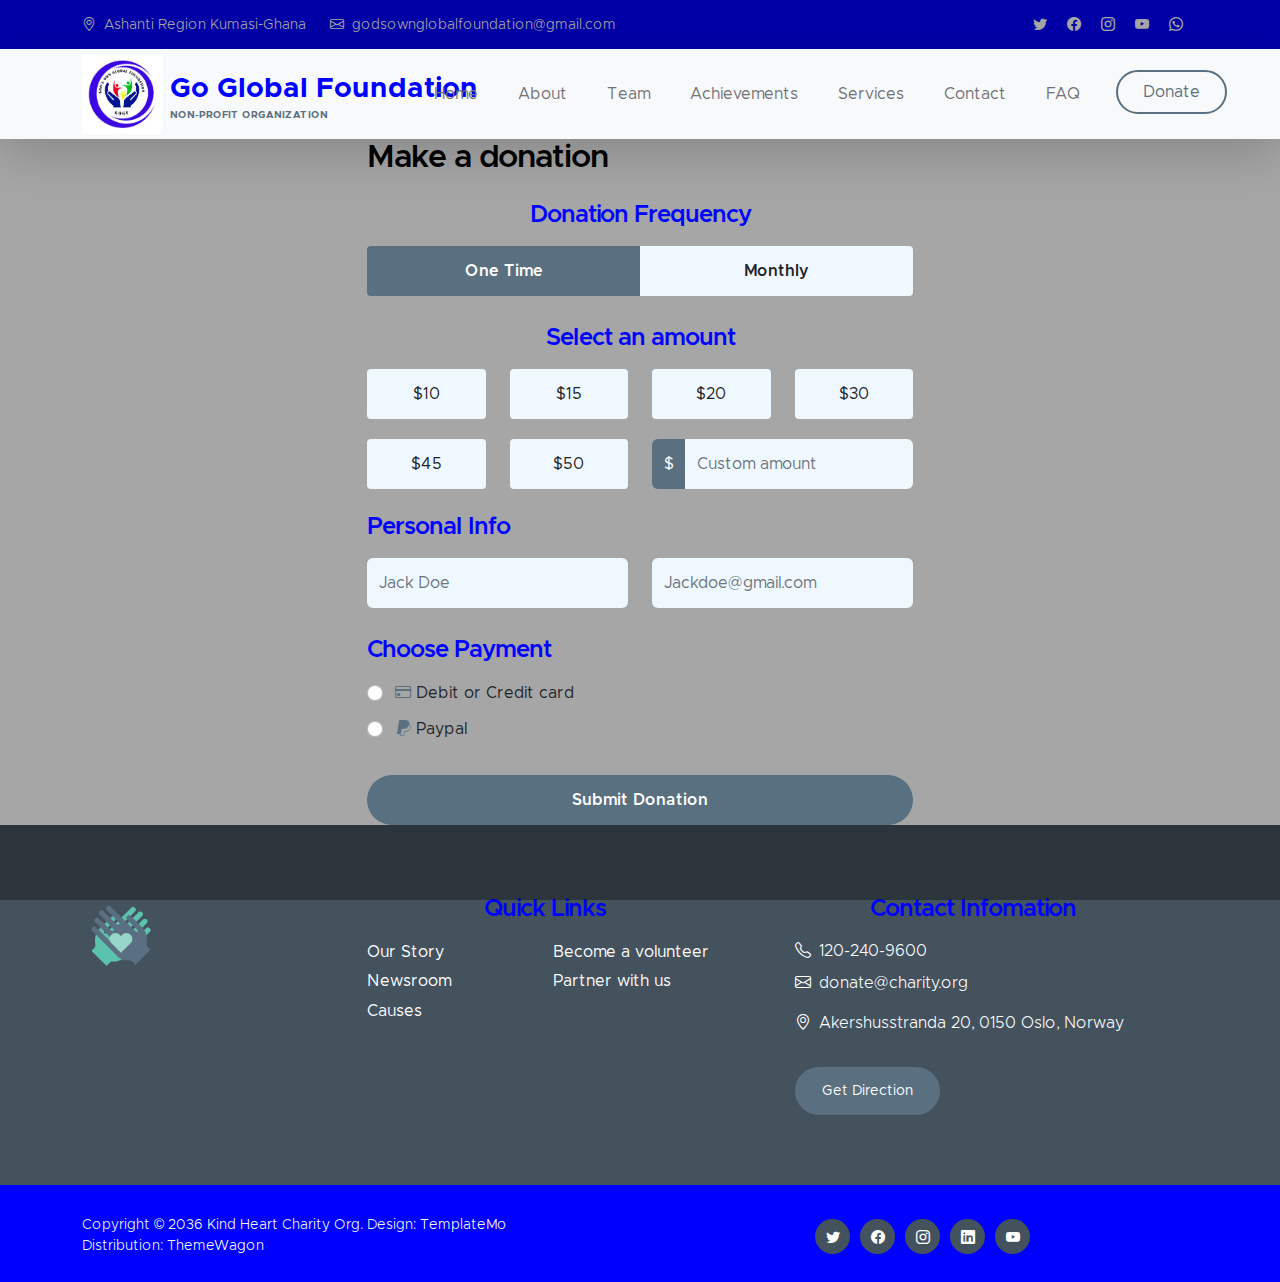
<file: donate.html>
<!doctype html>
<html lang="en">

<head>
    <meta charset="utf-8">
    <meta name="viewport" content="width=device-width, initial-scale=1">

    <meta name="description" content="">
    <meta name="author" content="">

    <title>Go Global Foundation - Donation</title>

    <!-- CSS FILES -->
    <link href="css/bootstrap.min.css" rel="stylesheet">

    <link href="css/bootstrap-icons.css" rel="stylesheet">

    <link href="css/templatemo-kind-heart-charity.css" rel="stylesheet">
</head>

<body>

    <header class="site-header">
        <div class="container">
            <div class="row">

                <div class="col-lg-8 col-12 d-flex flex-wrap">
                    <p class="d-flex me-4 mb-0">
                        <i class="bi-geo-alt me-2"></i>
                        Ashanti Region Kumasi-Ghana
                    </p>

                    <p class="d-flex mb-0">
                        <i class="bi-envelope me-2"></i>

                        <a href="mailto:godsownglobalfoundation@gmail.com">
                            godsownglobalfoundation@gmail.com
                        </a>
                    </p>
                </div>

                <div class="col-lg-3 col-12 ms-auto d-lg-block d-none">
                    <ul class="social-icon">
                        <li class="social-icon-item">
                            <a href="#" class="social-icon-link bi-twitter"></a>
                        </li>

                        <li class="social-icon-item">
                            <a href="#" class="social-icon-link bi-facebook"></a>
                        </li>

                        <li class="social-icon-item">
                            <a href="#" class="social-icon-link bi-instagram"></a>
                        </li>

                        <li class="social-icon-item">
                            <a href="#" class="social-icon-link bi-youtube"></a>
                        </li>

                        <li class="social-icon-item">
                            <a href="#" class="social-icon-link bi-whatsapp"></a>
                        </li>
                    </ul>
                </div>

            </div>
        </div>
    </header>

    <nav class="navbar navbar-expand-lg bg-light shadow-lg">
        <div class="container">
            <a class="navbar-brand" href="index.html">
                <img src="images/GO LOGO.jpg" class="logo img-fluid" alt="">
                <span>
                    Go Global Foundation
                    <small>Non-profit Organization</small>
                </span>
            </a>

            <button class="navbar-toggler" type="button" data-bs-toggle="collapse" data-bs-target="#navbarNav"
                aria-controls="navbarNav" aria-expanded="false" aria-label="Toggle navigation">
                <span class="navbar-toggler-icon"></span>
            </button>

            <div class="collapse navbar-collapse" id="navbarNav">
                <ul class="navbar-nav ms-auto">
                    <li class="nav-item">
                        <a class="nav-link click-scroll" href="index.html#section_1">Home</a>
                    </li>

                    <li class="nav-item">
                        <a class="nav-link click-scroll" href="index.html#section_2">About</a>
                    </li>

                    <li class="nav-item">
                        <a class="nav-link click-scroll" href="index.html#section_3">Team</a>
                    </li>

                    <li class="nav-item">
                        <a class="nav-link click-scroll" href="index.html#section_4">Achievements</a>
                    </li>

                    <!-- <li class="nav-item dropdown">
                        <a class="nav-link click-scroll dropdown-toggle" href="index.html#section_5"
                            id="navbarLightDropdownMenuLink" role="button" data-bs-toggle="dropdown"
                            aria-expanded="false">News</a>

                        <ul class="dropdown-menu dropdown-menu-light" aria-labelledby="navbarLightDropdownMenuLink">
                            <li><a class="dropdown-item" href="news.html">News Listing</a></li>

                            <li><a class="dropdown-item" href="news-detail.html">News Detail</a></li>
                        </ul>
                    </li> -->
                    <li class="nav-item">
                        <a class="nav-link click-scroll" href="index.html#section_6">Services</a>
                    </li>
                    <li class="nav-item">
                        <a class="nav-link click-scroll" href="index.html#section_6">Contact</a>
                    </li>
                    <li class="nav-item">
                        <a class="nav-link click-scroll" href="index.html#section_6">FAQ</a>
                    </li>

                    <li class="nav-item ms-3">
                        <a class="nav-link custom-btn custom-border-btn btn" href="donate.html">Donate</a>
                    </li>
                </ul>
            </div>
        </div>
    </nav>

    <main>

        <section class="donate-section">
            <div class="section-overlay"></div>
            <div class="container">
                <div class="row">

                    <div class="col-lg-6 col-12 mx-auto">
                        <form class="custom-form donate-form" action="#" method="get" role="form">
                            <h3 class="mb-4">Make a donation</h3>

                            <div class="row">
                                <div class="col-lg-12 col-12">
                                    <h5 class="mb-3">Donation Frequency</h5>
                                </div>

                                <div class="col-lg-6 col-6 form-check-group form-check-group-donation-frequency">
                                    <div class="form-check form-check-radio">
                                        <input class="form-check-input" type="radio" name="DonationFrequency"
                                            id="DonationFrequencyOne" checked>

                                        <label class="form-check-label" for="DonationFrequencyOne">
                                            One Time
                                        </label>
                                    </div>
                                </div>

                                <div class="col-lg-6 col-6 form-check-group form-check-group-donation-frequency">
                                    <div class="form-check form-check-radio">
                                        <input class="form-check-input" type="radio" name="DonationFrequency"
                                            id="DonationFrequencyMonthly">

                                        <label class="form-check-label" for="DonationFrequencyMonthly">
                                            Monthly
                                        </label>
                                    </div>
                                </div>

                                <div class="col-lg-12 col-12">
                                    <h5 class="mt-2 mb-3">Select an amount</h5>
                                </div>

                                <div class="col-lg-3 col-md-6 col-6 form-check-group">
                                    <div class="form-check form-check-radio">
                                        <input class="form-check-input" type="radio" name="flexRadioDefault"
                                            id="flexRadioDefault1">
                                        <label class="form-check-label" for="flexRadioDefault1">
                                            $10
                                        </label>
                                    </div>
                                </div>

                                <div class="col-lg-3 col-md-6 col-6 form-check-group">
                                    <div class="form-check form-check-radio">
                                        <input class="form-check-input" type="radio" name="flexRadioDefault"
                                            id="flexRadioDefault2">
                                        <label class="form-check-label" for="flexRadioDefault2">
                                            $15
                                        </label>
                                    </div>
                                </div>

                                <div class="col-lg-3 col-md-6 col-6 form-check-group">
                                    <div class="form-check form-check-radio">
                                        <input class="form-check-input" type="radio" name="flexRadioDefault"
                                            id="flexRadioDefault3">
                                        <label class="form-check-label" for="flexRadioDefault3">
                                            $20
                                        </label>
                                    </div>
                                </div>

                                <div class="col-lg-3 col-md-6 col-6 form-check-group">
                                    <div class="form-check form-check-radio">
                                        <input class="form-check-input" type="radio" name="flexRadioDefault"
                                            id="flexRadioDefault4">
                                        <label class="form-check-label" for="flexRadioDefault4">
                                            $30
                                        </label>
                                    </div>
                                </div>

                                <div class="col-lg-3 col-md-6 col-6 form-check-group">
                                    <div class="form-check form-check-radio">
                                        <input class="form-check-input" type="radio" name="flexRadioDefault"
                                            id="flexRadioDefault5">
                                        <label class="form-check-label" for="flexRadioDefault5">
                                            $45
                                        </label>
                                    </div>
                                </div>

                                <div class="col-lg-3 col-md-6 col-6 form-check-group">
                                    <div class="form-check form-check-radio">
                                        <input class="form-check-input" type="radio" name="flexRadioDefault"
                                            id="flexRadioDefault6">
                                        <label class="form-check-label" for="flexRadioDefault6">
                                            $50
                                        </label>
                                    </div>
                                </div>

                                <div class="col-lg-6 col-12 form-check-group">
                                    <div class="input-group">
                                        <span class="input-group-text" id="basic-addon1">$</span>

                                        <input type="text" class="form-control" placeholder="Custom amount"
                                            aria-label="Username" aria-describedby="basic-addon1">
                                    </div>
                                </div>

                                <div class="col-lg-12 col-12">
                                    <h5 class="mt-1">Personal Info</h5>
                                </div>

                                <div class="col-lg-6 col-12 mt-2">
                                    <input type="text" name="donation-name" id="donation-name" class="form-control"
                                        placeholder="Jack Doe" required>
                                </div>

                                <div class="col-lg-6 col-12 mt-2">
                                    <input type="email" name="donation-email" id="donation-email"
                                        pattern="[^ @]*@[^ @]*" class="form-control" placeholder="Jackdoe@gmail.com"
                                        required>
                                </div>

                                <div class="col-lg-12 col-12">
                                    <h5 class="mt-4 pt-1">Choose Payment</h5>
                                </div>

                                <div class="col-lg-12 col-12 mt-2">
                                    <div class="form-check">
                                        <input class="form-check-input" type="radio" name="DonationPayment"
                                            id="flexRadioDefault9">
                                        <label class="form-check-label" for="flexRadioDefault9">
                                            <i class="bi-credit-card custom-icon ms-1"></i>
                                            Debit or Credit card
                                        </label>
                                    </div>

                                    <div class="form-check">
                                        <input class="form-check-input" type="radio" name="DonationPayment"
                                            id="flexRadioDefault10">
                                        <label class="form-check-label" for="flexRadioDefault10">
                                            <i class="bi-paypal custom-icon ms-1"></i>
                                            Paypal
                                        </label>
                                    </div>

                                    <button type="submit" class="form-control mt-4">Submit Donation</button>
                                </div>
                            </div>
                        </form>
                    </div>

                </div>
            </div>
        </section>
    </main>

    <footer class="site-footer">
        <div class="container">
            <div class="row">
                <div class="col-lg-3 col-12 mb-4">
                    <img src="images/logo.png" class="logo img-fluid" alt="">
                </div>

                <div class="col-lg-4 col-md-6 col-12 mb-4">
                    <h5 class="site-footer-title mb-3">Quick Links</h5>

                    <ul class="footer-menu">
                        <li class="footer-menu-item"><a href="#" class="footer-menu-link">Our Story</a></li>

                        <li class="footer-menu-item"><a href="#" class="footer-menu-link">Newsroom</a></li>

                        <li class="footer-menu-item"><a href="#" class="footer-menu-link">Causes</a></li>

                        <li class="footer-menu-item"><a href="#" class="footer-menu-link">Become a volunteer</a></li>

                        <li class="footer-menu-item"><a href="#" class="footer-menu-link">Partner with us</a></li>
                    </ul>
                </div>

                <div class="col-lg-4 col-md-6 col-12 mx-auto">
                    <h5 class="site-footer-title mb-3">Contact Infomation</h5>

                    <p class="text-white d-flex mb-2">
                        <i class="bi-telephone me-2"></i>

                        <a href="tel: 305-240-9671" class="site-footer-link">
                            120-240-9600
                        </a>
                    </p>

                    <p class="text-white d-flex">
                        <i class="bi-envelope me-2"></i>

                        <a href="mailto:donate@charity.org" class="site-footer-link">
                            donate@charity.org
                        </a>
                    </p>

                    <p class="text-white d-flex mt-3">
                        <i class="bi-geo-alt me-2"></i>
                        Akershusstranda 20, 0150 Oslo, Norway
                    </p>

                    <a href="#" class="custom-btn btn mt-3">Get Direction</a>
                </div>
            </div>
        </div>

        <div class="site-footer-bottom">
            <div class="container">
                <div class="row">

                    <div class="col-lg-6 col-md-7 col-12">
                        <p class="copyright-text mb-0">Copyright © 2036 <a href="#">Kind Heart</a> Charity Org.
                            Design: <a href="https://templatemo.com" target="_blank">TemplateMo</a><br>Distribution:
                            <a href="https://themewagon.com">ThemeWagon</a>
                        </p>
                    </div>

                    <div class="col-lg-6 col-md-5 col-12 d-flex justify-content-center align-items-center mx-auto">
                        <ul class="social-icon">
                            <li class="social-icon-item">
                                <a href="#" class="social-icon-link bi-twitter"></a>
                            </li>

                            <li class="social-icon-item">
                                <a href="#" class="social-icon-link bi-facebook"></a>
                            </li>

                            <li class="social-icon-item">
                                <a href="#" class="social-icon-link bi-instagram"></a>
                            </li>

                            <li class="social-icon-item">
                                <a href="#" class="social-icon-link bi-linkedin"></a>
                            </li>

                            <li class="social-icon-item">
                                <a href="https://youtube.com/templatemo" class="social-icon-link bi-youtube"></a>
                            </li>
                        </ul>
                    </div>

                </div>
            </div>
        </div>
    </footer>

    <!-- JAVASCRIPT FILES -->
    <script src="js/jquery.min.js"></script>
    <script src="js/bootstrap.min.js"></script>
    <script src="js/jquery.sticky.js"></script>
    <script src="js/counter.js"></script>
    <script src="js/custom.js"></script>

</body>

</html>
</file>
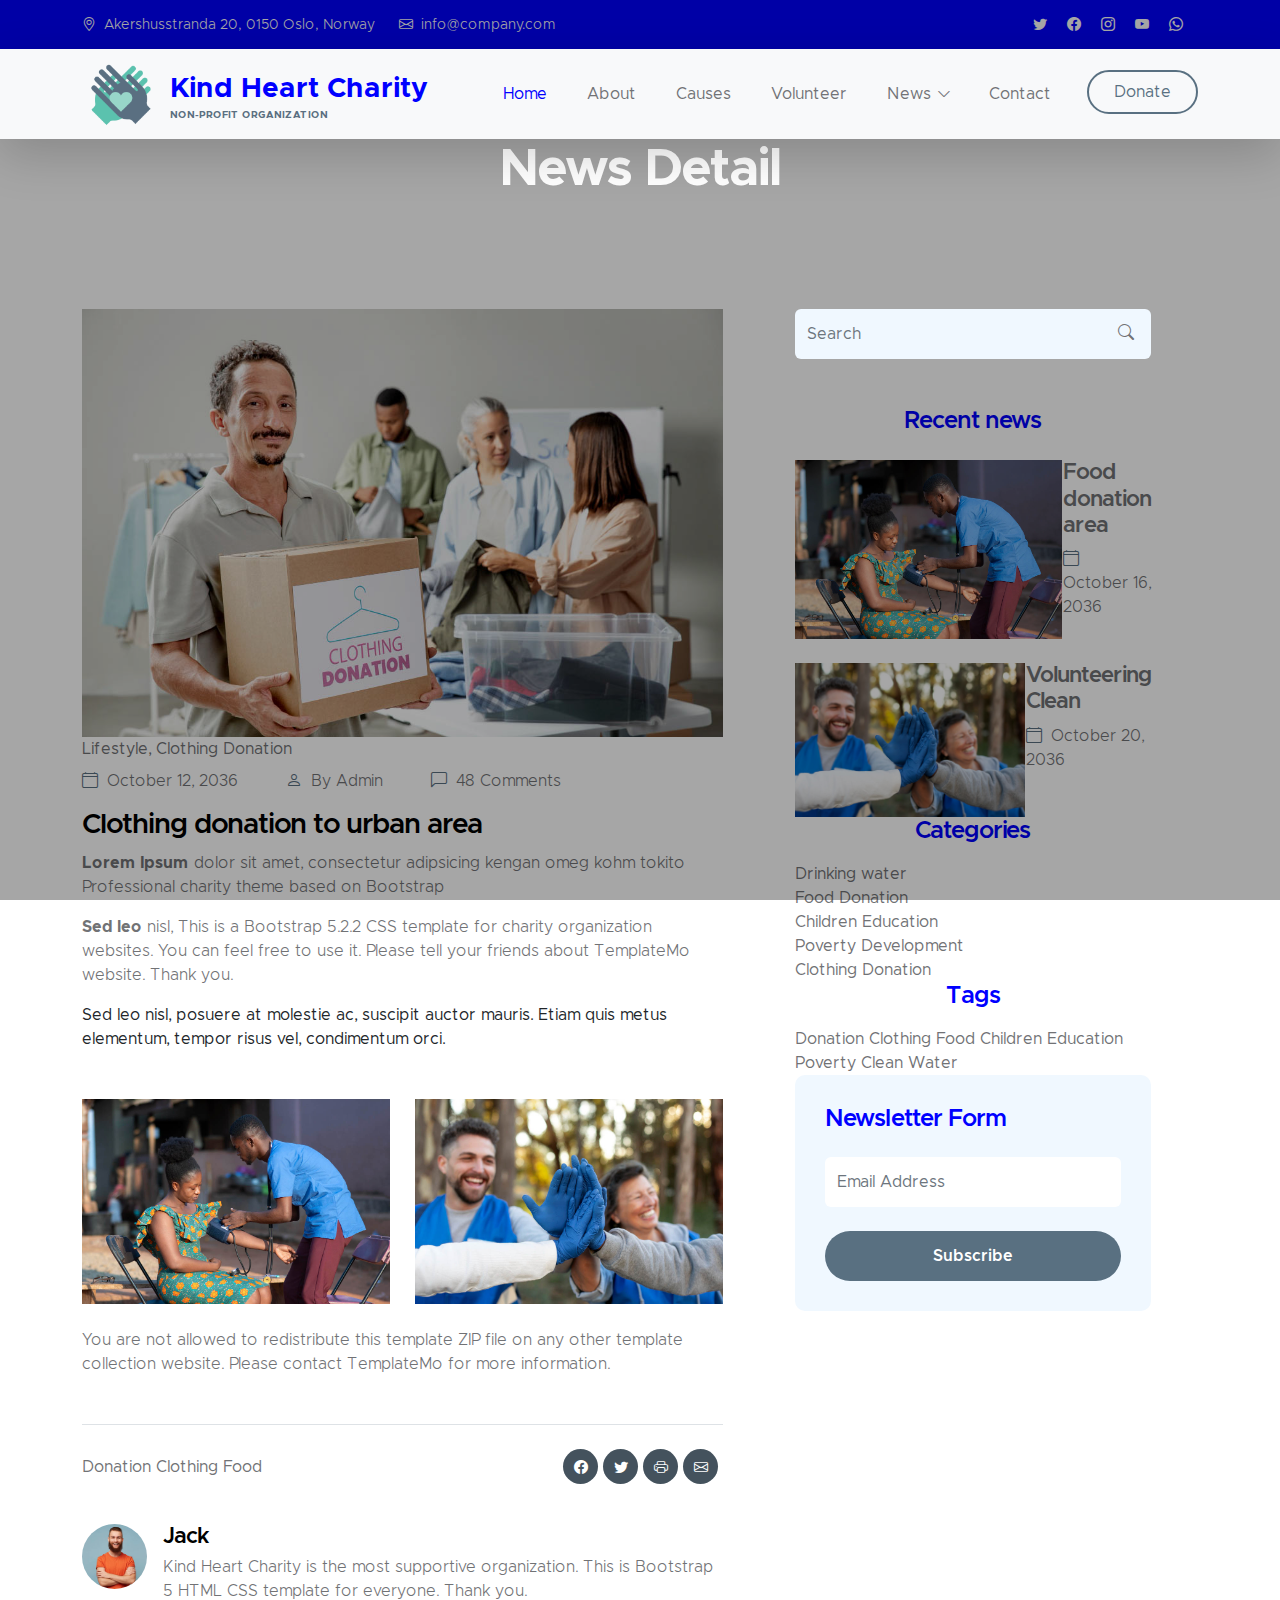
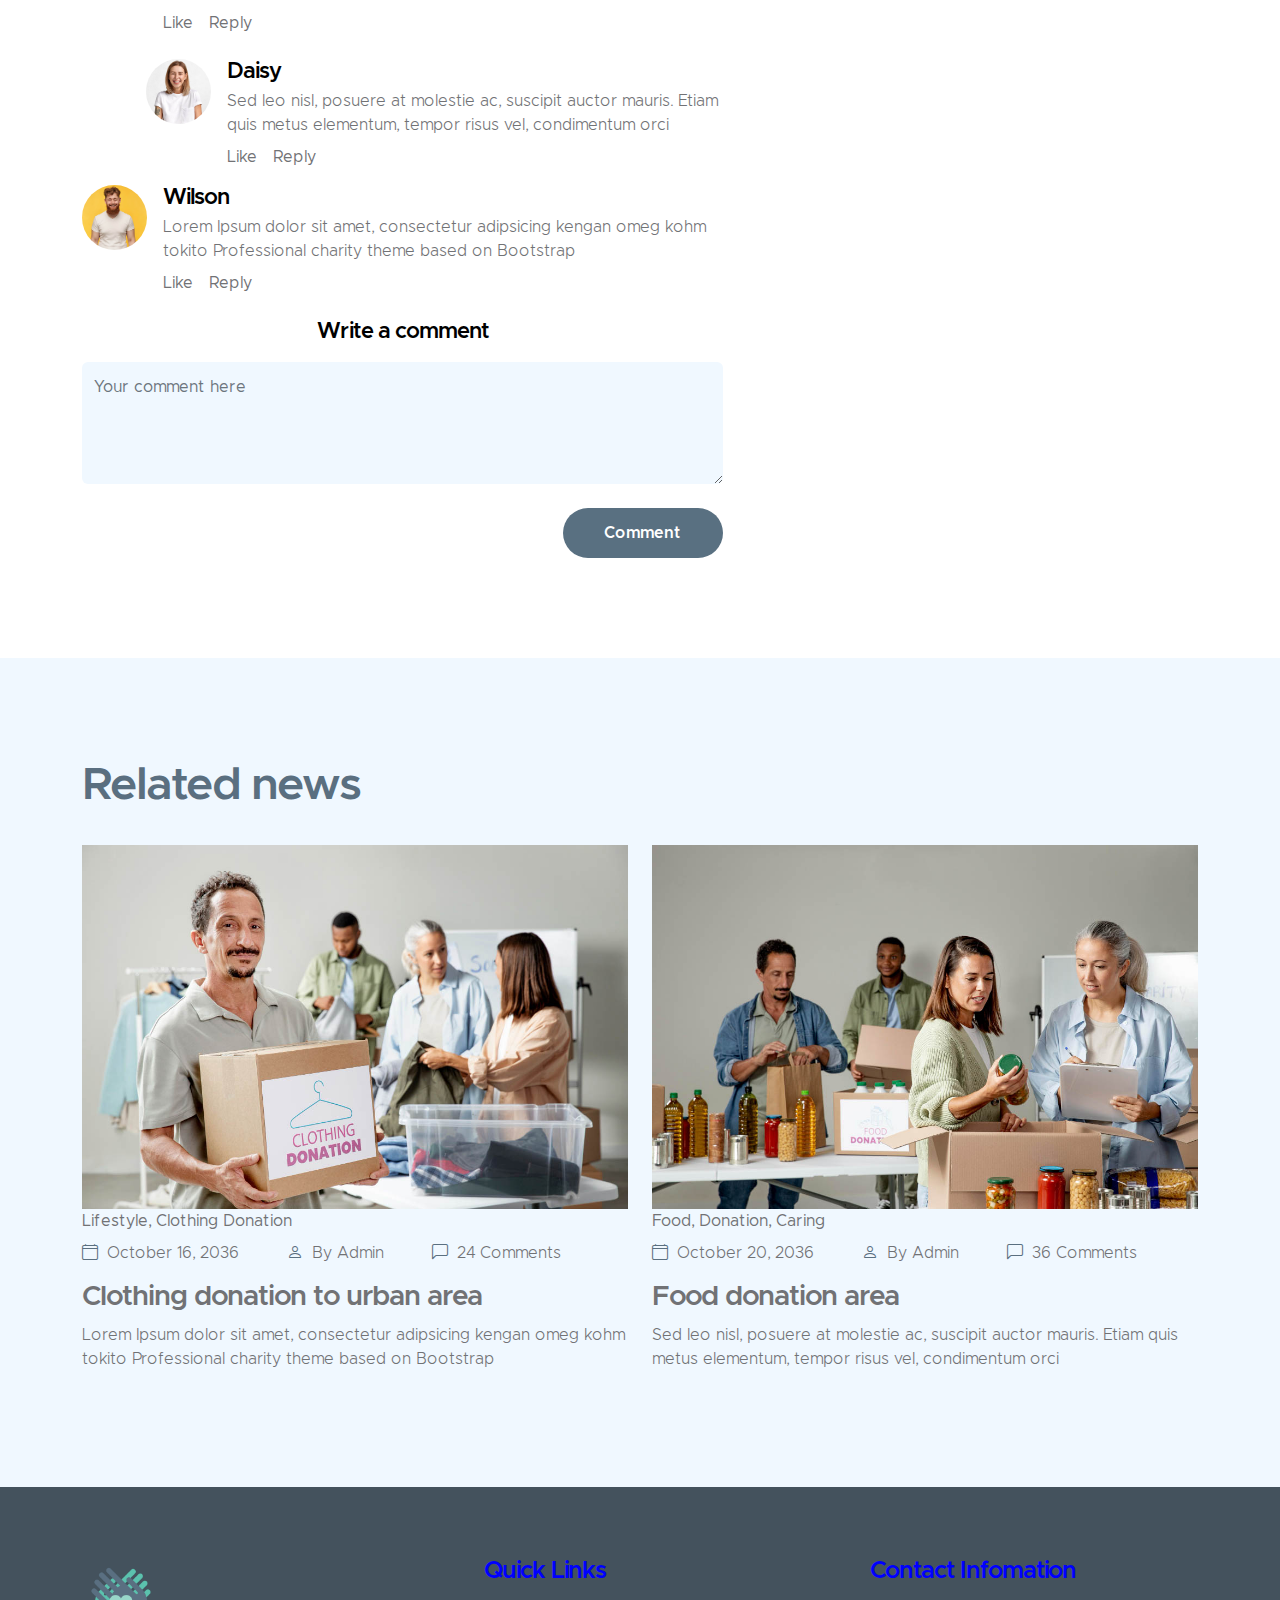
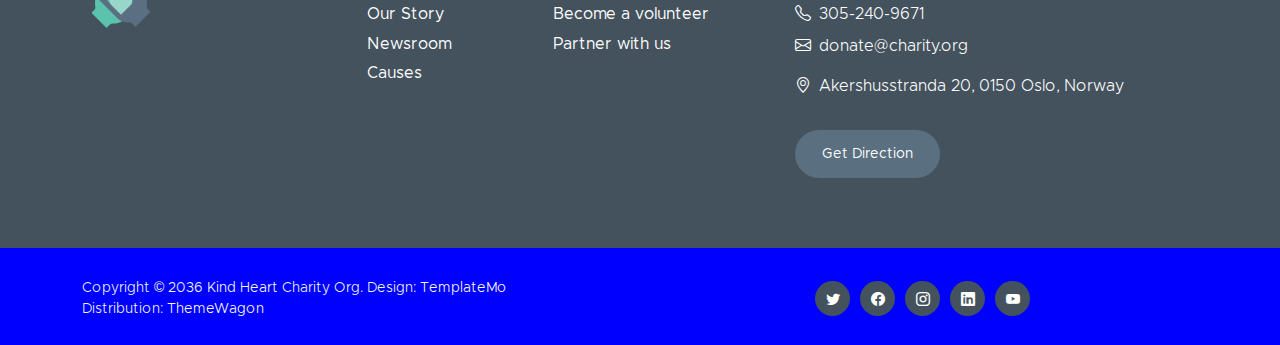
<file: news-detail.html>
<!doctype html>
<html lang="en">

<head>
    <meta charset="utf-8">
    <meta name="viewport" content="width=device-width, initial-scale=1">

    <meta name="description" content="">
    <meta name="author" content="">

    <title>Kind Heart Charity - News Detail</title>

    <!-- CSS FILES -->
    <link href="css/bootstrap.min.css" rel="stylesheet">

    <link href="css/bootstrap-icons.css" rel="stylesheet">

    <link href="css/templatemo-kind-heart-charity.css" rel="stylesheet">
    <!--

TemplateMo 581 Kind Heart Charity

https://templatemo.com/tm-581-kind-heart-charity

-->
</head>

<body>

    <header class="site-header">
        <div class="container">
            <div class="row">

                <div class="col-lg-8 col-12 d-flex flex-wrap">
                    <p class="d-flex me-4 mb-0">
                        <i class="bi-geo-alt me-2"></i>
                        Akershusstranda 20, 0150 Oslo, Norway
                    </p>

                    <p class="d-flex mb-0">
                        <i class="bi-envelope me-2"></i>

                        <a href="mailto:info@company.com">
                            info@company.com
                        </a>
                    </p>
                </div>

                <div class="col-lg-3 col-12 ms-auto d-lg-block d-none">
                    <ul class="social-icon">
                        <li class="social-icon-item">
                            <a href="#" class="social-icon-link bi-twitter"></a>
                        </li>

                        <li class="social-icon-item">
                            <a href="#" class="social-icon-link bi-facebook"></a>
                        </li>

                        <li class="social-icon-item">
                            <a href="#" class="social-icon-link bi-instagram"></a>
                        </li>

                        <li class="social-icon-item">
                            <a href="#" class="social-icon-link bi-youtube"></a>
                        </li>

                        <li class="social-icon-item">
                            <a href="#" class="social-icon-link bi-whatsapp"></a>
                        </li>
                    </ul>
                </div>

            </div>
        </div>
    </header>

    <nav class="navbar navbar-expand-lg bg-light shadow-lg">
        <div class="container">
            <a class="navbar-brand" href="index.html">
                <img src="images/logo.png" class="logo img-fluid" alt="">
                <span>
                    Kind Heart Charity
                    <small>Non-profit Organization</small>
                </span>
            </a>

            <button class="navbar-toggler" type="button" data-bs-toggle="collapse" data-bs-target="#navbarNav"
                aria-controls="navbarNav" aria-expanded="false" aria-label="Toggle navigation">
                <span class="navbar-toggler-icon"></span>
            </button>

            <div class="collapse navbar-collapse" id="navbarNav">
                <ul class="navbar-nav ms-auto">
                    <li class="nav-item">
                        <a class="nav-link click-scroll" href="index.html#section_1">Home</a>
                    </li>

                    <li class="nav-item">
                        <a class="nav-link smoothscroll" href="index.html#section_2">About</a>
                    </li>

                    <li class="nav-item">
                        <a class="nav-link click-scroll" href="index.html#section_3">Causes</a>
                    </li>

                    <li class="nav-item">
                        <a class="nav-link click-scroll" href="index.html#section_4">Volunteer</a>
                    </li>

                    <li class="nav-item dropdown">
                        <a class="nav-link click-scroll dropdown-toggle" href="index.html#section_5"
                            id="navbarLightDropdownMenuLink" role="button" data-bs-toggle="dropdown"
                            aria-expanded="false">News</a>

                        <ul class="dropdown-menu dropdown-menu-light" aria-labelledby="navbarLightDropdownMenuLink">
                            <li><a class="dropdown-item" href="news.html">News Listing</a></li>

                            <li><a class="dropdown-item active" href="news-detail.html">News Detail</a></li>
                        </ul>
                    </li>

                    <li class="nav-item">
                        <a class="nav-link click-scroll" href="index.html#section_6">Contact</a>
                    </li>

                    <li class="nav-item ms-3">
                        <a class="nav-link custom-btn custom-border-btn btn" href="donate.html">Donate</a>
                    </li>
                </ul>
            </div>
        </div>
    </nav>

    <main>

        <section class="news-detail-header-section text-center">
            <div class="section-overlay"></div>

            <div class="container">
                <div class="row">

                    <div class="col-lg-12 col-12">
                        <h1 class="text-white">News Detail</h1>
                    </div>

                </div>
            </div>
        </section>

        <section class="news-section section-padding">
            <div class="container">
                <div class="row">

                    <div class="col-lg-7 col-12">
                        <div class="news-block">
                            <div class="news-block-top">
                                <img src="images/news/medium-shot-volunteers-with-clothing-donations.jpg"
                                    class="news-image img-fluid" alt="">

                                <div class="news-category-block">
                                    <a href="#" class="category-block-link">
                                        Lifestyle,
                                    </a>

                                    <a href="#" class="category-block-link">
                                        Clothing Donation
                                    </a>
                                </div>
                            </div>

                            <div class="news-block-info">
                                <div class="d-flex mt-2">
                                    <div class="news-block-date">
                                        <p>
                                            <i class="bi-calendar4 custom-icon me-1"></i>
                                            October 12, 2036
                                        </p>
                                    </div>

                                    <div class="news-block-author mx-5">
                                        <p>
                                            <i class="bi-person custom-icon me-1"></i>
                                            By Admin
                                        </p>
                                    </div>

                                    <div class="news-block-comment">
                                        <p>
                                            <i class="bi-chat-left custom-icon me-1"></i>
                                            48 Comments
                                        </p>
                                    </div>
                                </div>

                                <div class="news-block-title mb-2">
                                    <h4>Clothing donation to urban area</h4>
                                </div>

                                <div class="news-block-body">
                                    <p><strong>Lorem Ipsum</strong> dolor sit amet, consectetur adipsicing kengan omeg
                                        kohm tokito Professional charity theme based on Bootstrap</p>

                                    <p><strong>Sed leo</strong> nisl, This is a Bootstrap 5.2.2 CSS template for charity
                                        organization websites. You can feel free to use it. Please tell your friends
                                        about TemplateMo website. Thank you.</p>

                                    <blockquote>Sed leo nisl, posuere at molestie ac, suscipit auctor mauris. Etiam quis
                                        metus elementum, tempor risus vel, condimentum orci.</blockquote>
                                </div>

                                <div class="row mt-5 mb-4">
                                    <div class="col-lg-6 col-12 mb-4 mb-lg-0">
                                        <img src="images/news/africa-humanitarian-aid-doctor.jpg"
                                            class="news-detail-image img-fluid" alt="">
                                    </div>

                                    <div class="col-lg-6 col-12">
                                        <img src="images/news/close-up-happy-people-working-together.jpg"
                                            class="news-detail-image img-fluid" alt="">
                                    </div>
                                </div>

                                <p>You are not allowed to redistribute this template ZIP file on any other template
                                    collection website. Please <a href="https://templatemo.com/contact"
                                        target="_blank">contact TemplateMo</a> for more information.</p>

                                <div class="social-share border-top mt-5 py-4 d-flex flex-wrap align-items-center">
                                    <div class="tags-block me-auto">
                                        <a href="#" class="tags-block-link">
                                            Donation
                                        </a>

                                        <a href="#" class="tags-block-link">
                                            Clothing
                                        </a>

                                        <a href="#" class="tags-block-link">
                                            Food
                                        </a>
                                    </div>

                                    <div class="d-flex">
                                        <a href="#" class="social-icon-link bi-facebook"></a>

                                        <a href="#" class="social-icon-link bi-twitter"></a>

                                        <a href="#" class="social-icon-link bi-printer"></a>

                                        <a href="#" class="social-icon-link bi-envelope"></a>
                                    </div>
                                </div>

                                <div class="author-comment d-flex mt-3 mb-4">
                                    <img src="images/avatar/studio-portrait-emotional-happy-funny.jpg"
                                        class="img-fluid avatar-image" alt="">

                                    <div class="author-comment-info ms-3">
                                        <h6 class="mb-1">Jack</h6>

                                        <p class="mb-0">Kind Heart Charity is the most supportive organization. This is
                                            Bootstrap 5 HTML CSS template for everyone. Thank you.</p>

                                        <div class="d-flex mt-2">
                                            <a href="#" class="author-comment-link me-3">Like</a>

                                            <a href="#" class="author-comment-link">Reply</a>
                                        </div>
                                    </div>
                                </div>

                                <div class="author-comment d-flex ms-5 ps-3">
                                    <img src="images/avatar/pretty-blonde-woman-wearing-white-t-shirt.jpg"
                                        class="img-fluid avatar-image" alt="">

                                    <div class="author-comment-info ms-3">
                                        <h6 class="mb-1">Daisy</h6>

                                        <p class="mb-0">Sed leo nisl, posuere at molestie ac, suscipit auctor mauris.
                                            Etiam quis metus elementum, tempor risus vel, condimentum orci</p>

                                        <div class="d-flex mt-2">
                                            <a href="#" class="author-comment-link me-3">Like</a>

                                            <a href="#" class="author-comment-link">Reply</a>
                                        </div>
                                    </div>
                                </div>

                                <div class="author-comment d-flex mt-3 mb-4">
                                    <img src="images/avatar/portrait-young-redhead-bearded-male.jpg"
                                        class="img-fluid avatar-image" alt="">

                                    <div class="author-comment-info ms-3">
                                        <h6 class="mb-1">Wilson</h6>

                                        <p class="mb-0">Lorem Ipsum dolor sit amet, consectetur adipsicing kengan omeg
                                            kohm tokito Professional charity theme based on Bootstrap</p>

                                        <div class="d-flex mt-2">
                                            <a href="#" class="author-comment-link me-3">Like</a>

                                            <a href="#" class="author-comment-link">Reply</a>
                                        </div>
                                    </div>
                                </div>

                                <form class="custom-form comment-form mt-4" action="#" method="post" role="form">
                                    <h6 class="mb-3">Write a comment</h6>

                                    <textarea name="comment-message" rows="4" class="form-control" id="comment-message"
                                        placeholder="Your comment here"></textarea>

                                    <div class="col-lg-3 col-md-4 col-6 ms-auto">
                                        <button type="submit" class="form-control">Comment</button>
                                    </div>
                                </form>
                            </div>
                        </div>
                    </div>

                    <div class="col-lg-4 col-12 mx-auto mt-4 mt-lg-0">
                        <form class="custom-form search-form" action="#" method="post" role="form">
                            <input class="form-control" type="search" placeholder="Search" aria-label="Search">

                            <button type="submit" class="form-control">
                                <i class="bi-search"></i>
                            </button>
                        </form>

                        <h5 class="mt-5 mb-3">Recent news</h5>

                        <div class="news-block news-block-two-col d-flex mt-4">
                            <div class="news-block-two-col-image-wrap">
                                <a href="news-detail.html">
                                    <img src="images/news/africa-humanitarian-aid-doctor.jpg"
                                        class="news-image img-fluid" alt="">
                                </a>
                            </div>

                            <div class="news-block-two-col-info">
                                <div class="news-block-title mb-2">
                                    <h6><a href="news-detail.html" class="news-block-title-link">Food donation area</a>
                                    </h6>
                                </div>

                                <div class="news-block-date">
                                    <p>
                                        <i class="bi-calendar4 custom-icon me-1"></i>
                                        October 16, 2036
                                    </p>
                                </div>
                            </div>
                        </div>

                        <div class="news-block news-block-two-col d-flex mt-4">
                            <div class="news-block-two-col-image-wrap">
                                <a href="news-detail.html">
                                    <img src="images/news/close-up-happy-people-working-together.jpg"
                                        class="news-image img-fluid" alt="">
                                </a>
                            </div>

                            <div class="news-block-two-col-info">
                                <div class="news-block-title mb-2">
                                    <h6><a href="news-detail.html" class="news-block-title-link">Volunteering Clean</a>
                                    </h6>
                                </div>

                                <div class="news-block-date">
                                    <p>
                                        <i class="bi-calendar4 custom-icon me-1"></i>
                                        October 20, 2036
                                    </p>
                                </div>
                            </div>
                        </div>

                        <div class="category-block d-flex flex-column">
                            <h5 class="mb-3">Categories</h5>

                            <a href="#" class="category-block-link">
                                Drinking water
                                <span class="badge">20</span>
                            </a>

                            <a href="#" class="category-block-link">
                                Food Donation
                                <span class="badge">30</span>
                            </a>

                            <a href="#" class="category-block-link">
                                Children Education
                                <span class="badge">10</span>
                            </a>

                            <a href="#" class="category-block-link">
                                Poverty Development
                                <span class="badge">15</span>
                            </a>

                            <a href="#" class="category-block-link">
                                Clothing Donation
                                <span class="badge">20</span>
                            </a>
                        </div>

                        <div class="tags-block">
                            <h5 class="mb-3">Tags</h5>

                            <a href="#" class="tags-block-link">
                                Donation
                            </a>

                            <a href="#" class="tags-block-link">
                                Clothing
                            </a>

                            <a href="#" class="tags-block-link">
                                Food
                            </a>

                            <a href="#" class="tags-block-link">
                                Children
                            </a>

                            <a href="#" class="tags-block-link">
                                Education
                            </a>

                            <a href="#" class="tags-block-link">
                                Poverty
                            </a>

                            <a href="#" class="tags-block-link">
                                Clean Water
                            </a>
                        </div>

                        <form class="custom-form subscribe-form" action="#" method="post" role="form">
                            <h5 class="mb-4">Newsletter Form</h5>

                            <input type="email" name="subscribe-email" id="subscribe-email" pattern="[^ @]*@[^ @]*"
                                class="form-control" placeholder="Email Address" required>

                            <div class="col-lg-12 col-12">
                                <button type="submit" class="form-control">Subscribe</button>
                            </div>
                        </form>
                    </div>

                </div>
            </div>
        </section>

        <section class="news-section section-padding section-bg">
            <div class="container">
                <div class="row">

                    <div class="col-lg-12 col-12 mb-4">
                        <h2>Related news</h2>
                    </div>

                    <div class="col-lg-6 col-12">
                        <div class="news-block">
                            <div class="news-block-top">
                                <a href="news-detail.html">
                                    <img src="images/news/medium-shot-volunteers-with-clothing-donations.jpg"
                                        class="news-image img-fluid" alt="">
                                </a>

                                <div class="news-category-block">
                                    <a href="#" class="category-block-link">
                                        Lifestyle,
                                    </a>

                                    <a href="#" class="category-block-link">
                                        Clothing Donation
                                    </a>
                                </div>
                            </div>

                            <div class="news-block-info">
                                <div class="d-flex mt-2">
                                    <div class="news-block-date">
                                        <p>
                                            <i class="bi-calendar4 custom-icon me-1"></i>
                                            October 16, 2036
                                        </p>
                                    </div>

                                    <div class="news-block-author mx-5">
                                        <p>
                                            <i class="bi-person custom-icon me-1"></i>
                                            By Admin
                                        </p>
                                    </div>

                                    <div class="news-block-comment">
                                        <p>
                                            <i class="bi-chat-left custom-icon me-1"></i>
                                            24 Comments
                                        </p>
                                    </div>
                                </div>

                                <div class="news-block-title mb-2">
                                    <h4><a href="news-detail.html" class="news-block-title-link">Clothing donation to
                                            urban area</a></h4>
                                </div>

                                <div class="news-block-body">
                                    <p>Lorem Ipsum dolor sit amet, consectetur adipsicing kengan omeg kohm tokito
                                        Professional charity theme based on Bootstrap</p>
                                </div>
                            </div>
                        </div>
                    </div>

                    <div class="col-lg-6 col-12">
                        <div class="news-block">
                            <div class="news-block-top">
                                <a href="news-detail.html">
                                    <img src="images/news/medium-shot-people-collecting-foodstuff.jpg"
                                        class="news-image img-fluid" alt="">
                                </a>

                                <div class="news-category-block">
                                    <a href="#" class="category-block-link">
                                        Food,
                                    </a>

                                    <a href="#" class="category-block-link">
                                        Donation,
                                    </a>

                                    <a href="#" class="category-block-link">
                                        Caring
                                    </a>
                                </div>
                            </div>

                            <div class="news-block-info">
                                <div class="d-flex mt-2">
                                    <div class="news-block-date">
                                        <p>
                                            <i class="bi-calendar4 custom-icon me-1"></i>
                                            October 20, 2036
                                        </p>
                                    </div>

                                    <div class="news-block-author mx-5">
                                        <p>
                                            <i class="bi-person custom-icon me-1"></i>
                                            By Admin
                                        </p>
                                    </div>

                                    <div class="news-block-comment">
                                        <p>
                                            <i class="bi-chat-left custom-icon me-1"></i>
                                            36 Comments
                                        </p>
                                    </div>
                                </div>

                                <div class="news-block-title mb-2">
                                    <h4><a href="news-detail.html" class="news-block-title-link">Food donation area</a>
                                    </h4>
                                </div>

                                <div class="news-block-body">
                                    <p>Sed leo nisl, posuere at molestie ac, suscipit auctor mauris. Etiam quis metus
                                        elementum, tempor risus vel, condimentum orci</p>
                                </div>
                            </div>
                        </div>
                    </div>

                </div>
            </div>
        </section>
    </main>

    <footer class="site-footer">
        <div class="container">
            <div class="row">
                <div class="col-lg-3 col-12 mb-4">
                    <img src="images/logo.png" class="logo img-fluid" alt="">
                </div>

                <div class="col-lg-4 col-md-6 col-12 mb-4">
                    <h5 class="site-footer-title mb-3">Quick Links</h5>

                    <ul class="footer-menu">
                        <li class="footer-menu-item"><a href="#" class="footer-menu-link">Our Story</a></li>

                        <li class="footer-menu-item"><a href="#" class="footer-menu-link">Newsroom</a></li>

                        <li class="footer-menu-item"><a href="#" class="footer-menu-link">Causes</a></li>

                        <li class="footer-menu-item"><a href="#" class="footer-menu-link">Become a volunteer</a></li>

                        <li class="footer-menu-item"><a href="#" class="footer-menu-link">Partner with us</a></li>
                    </ul>
                </div>

                <div class="col-lg-4 col-md-6 col-12 mx-auto">
                    <h5 class="site-footer-title mb-3">Contact Infomation</h5>

                    <p class="text-white d-flex mb-2">
                        <i class="bi-telephone me-2"></i>

                        <a href="tel: 305-240-9671" class="site-footer-link">
                            305-240-9671
                        </a>
                    </p>

                    <p class="text-white d-flex">
                        <i class="bi-envelope me-2"></i>

                        <a href="mailto:info@yourgmail.com" class="site-footer-link">
                            donate@charity.org
                        </a>
                    </p>

                    <p class="text-white d-flex mt-3">
                        <i class="bi-geo-alt me-2"></i>
                        Akershusstranda 20, 0150 Oslo, Norway
                    </p>

                    <a href="#" class="custom-btn btn mt-3">Get Direction</a>
                </div>
            </div>
        </div>

        <div class="site-footer-bottom">
            <div class="container">
                <div class="row">

                    <div class="col-lg-6 col-md-7 col-12">
                        <p class="copyright-text mb-0">Copyright © 2036 <a href="#">Kind Heart</a> Charity Org.
                            Design: <a href="https://templatemo.com" target="_blank">TemplateMo</a> <br>Distribution: <a
                                href="https://themewagon.com">ThemeWagon</a></p>
                    </div>

                    <div class="col-lg-6 col-md-5 col-12 d-flex justify-content-center align-items-center mx-auto">
                        <ul class="social-icon">
                            <li class="social-icon-item">
                                <a href="#" class="social-icon-link bi-twitter"></a>
                            </li>

                            <li class="social-icon-item">
                                <a href="#" class="social-icon-link bi-facebook"></a>
                            </li>

                            <li class="social-icon-item">
                                <a href="#" class="social-icon-link bi-instagram"></a>
                            </li>

                            <li class="social-icon-item">
                                <a href="#" class="social-icon-link bi-linkedin"></a>
                            </li>

                            <li class="social-icon-item">
                                <a href="https://youtube.com/templatemo" class="social-icon-link bi-youtube"></a>
                            </li>
                        </ul>
                    </div>

                </div>
            </div>
        </div>
    </footer>

    <!-- JAVASCRIPT FILES -->
    <script src="js/jquery.min.js"></script>
    <script src="js/bootstrap.min.js"></script>
    <script src="js/jquery.sticky.js"></script>
    <script src="js/click-scroll.js"></script>
    <script src="js/counter.js"></script>
    <script src="js/custom.js"></script>

</body>

</html>
</file>
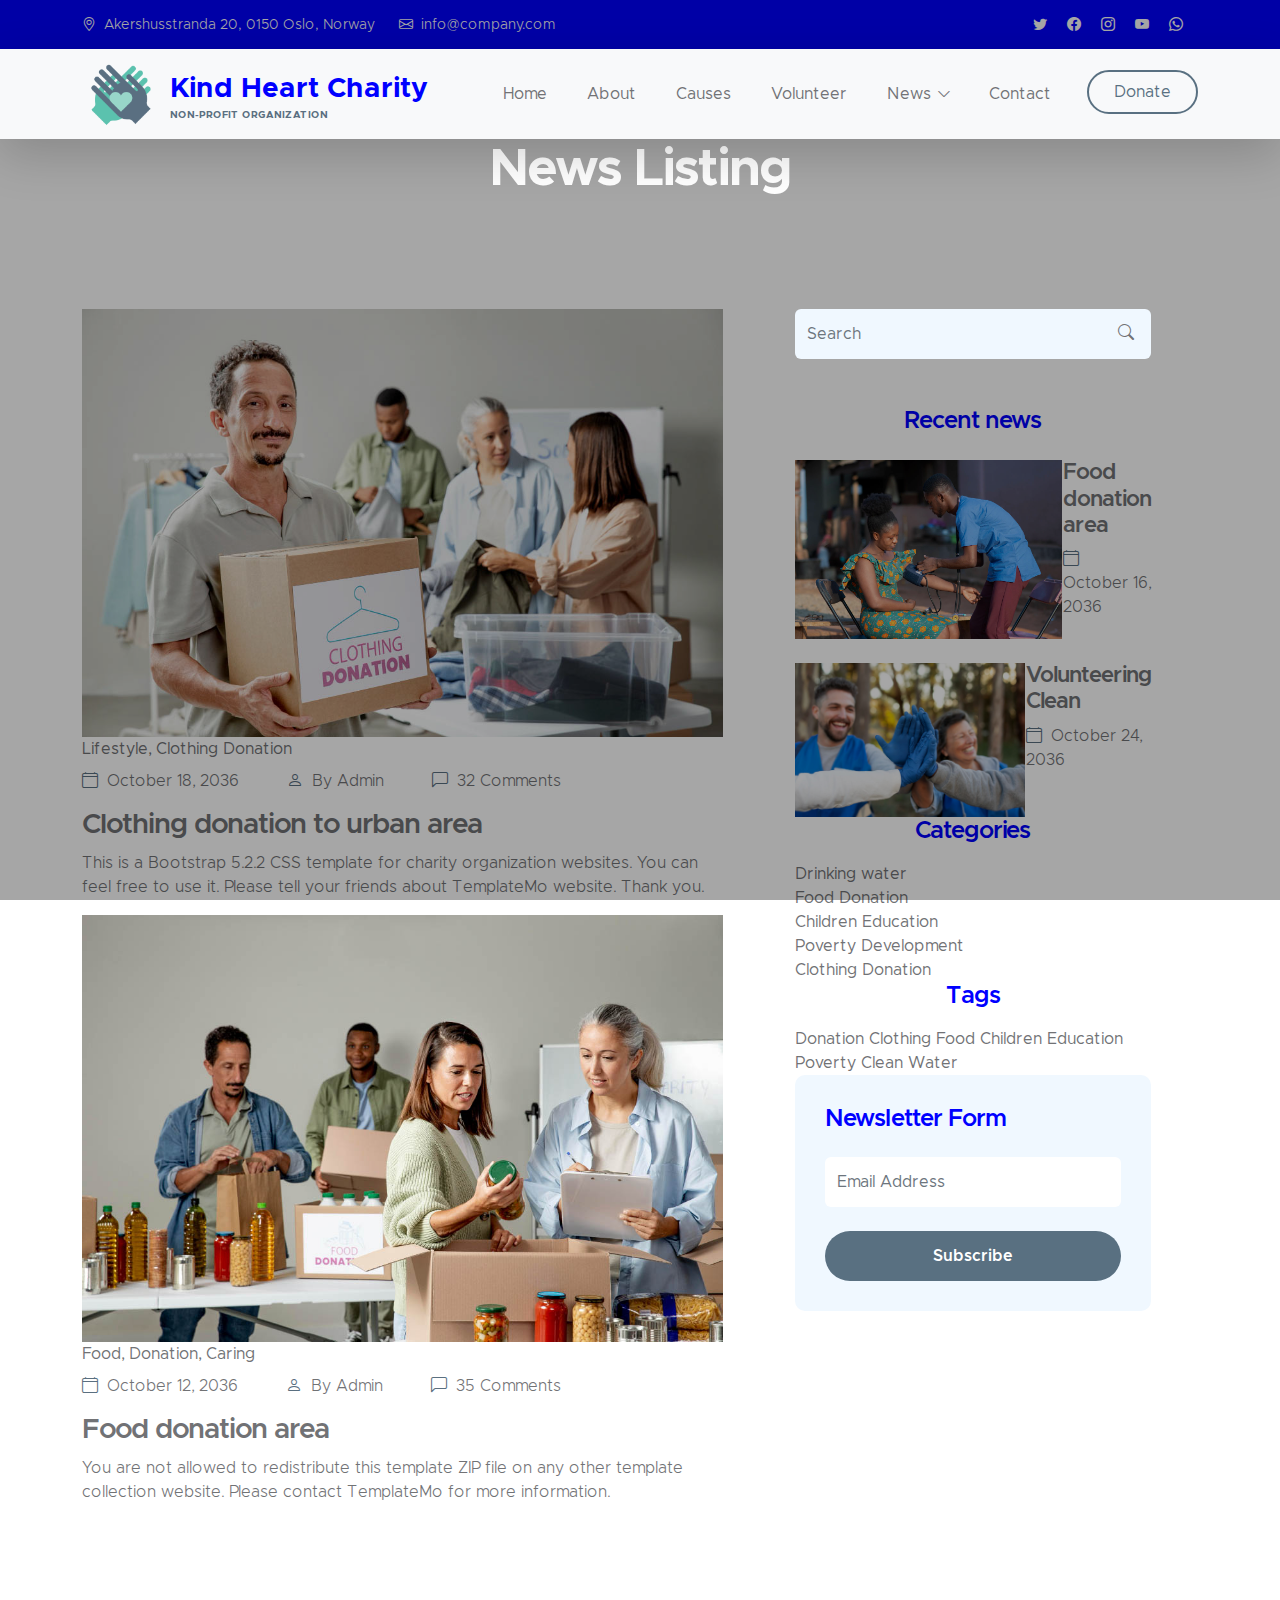
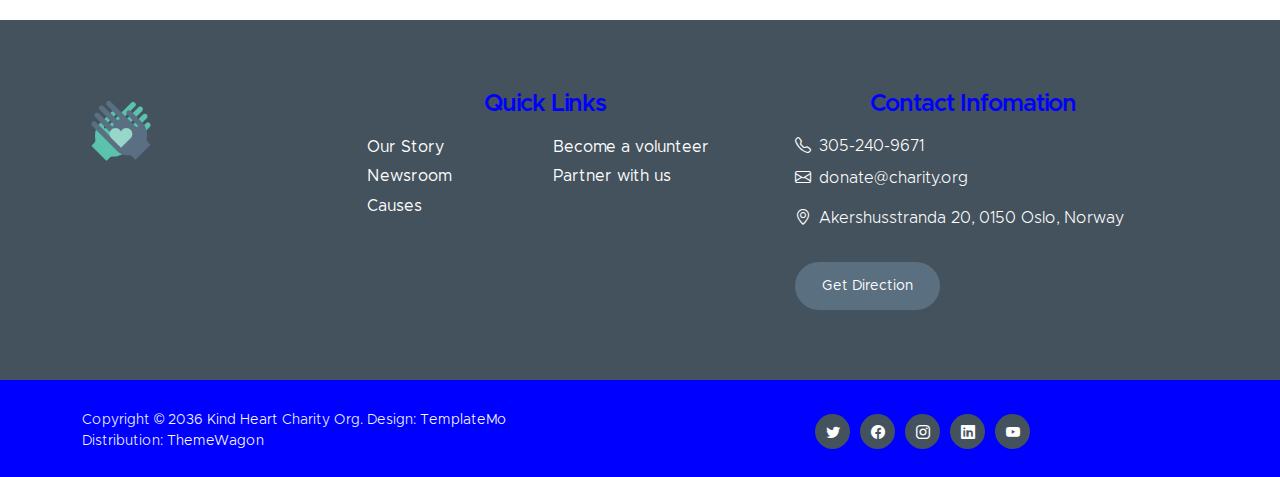
<file: news.html>
<!doctype html>
<html lang="en">

<head>
    <meta charset="utf-8">
    <meta name="viewport" content="width=device-width, initial-scale=1">

    <meta name="description" content="">
    <meta name="author" content="">

    <title>Kind Heart Charity - News Listing</title>

    <!-- CSS FILES -->
    <link href="css/bootstrap.min.css" rel="stylesheet">

    <link href="css/bootstrap-icons.css" rel="stylesheet">

    <link href="css/templatemo-kind-heart-charity.css" rel="stylesheet">
    <!--

TemplateMo 581 Kind Heart Charity

https://templatemo.com/tm-581-kind-heart-charity

-->
</head>

<body>

    <header class="site-header">
        <div class="container">
            <div class="row">

                <div class="col-lg-8 col-12 d-flex flex-wrap">
                    <p class="d-flex me-4 mb-0">
                        <i class="bi-geo-alt me-2"></i>
                        Akershusstranda 20, 0150 Oslo, Norway
                    </p>

                    <p class="d-flex mb-0">
                        <i class="bi-envelope me-2"></i>

                        <a href="mailto:info@company.com">
                            info@company.com
                        </a>
                    </p>
                </div>

                <div class="col-lg-3 col-12 ms-auto d-lg-block d-none">
                    <ul class="social-icon">
                        <li class="social-icon-item">
                            <a href="#" class="social-icon-link bi-twitter"></a>
                        </li>

                        <li class="social-icon-item">
                            <a href="#" class="social-icon-link bi-facebook"></a>
                        </li>

                        <li class="social-icon-item">
                            <a href="#" class="social-icon-link bi-instagram"></a>
                        </li>

                        <li class="social-icon-item">
                            <a href="#" class="social-icon-link bi-youtube"></a>
                        </li>

                        <li class="social-icon-item">
                            <a href="#" class="social-icon-link bi-whatsapp"></a>
                        </li>
                    </ul>
                </div>

            </div>
        </div>
    </header>

    <nav class="navbar navbar-expand-lg bg-light shadow-lg">
        <div class="container">
            <a class="navbar-brand" href="index.html">
                <img src="images/logo.png" class="logo img-fluid" alt="">
                <span>
                    Kind Heart Charity
                    <small>Non-profit Organization</small>
                </span>
            </a>

            <button class="navbar-toggler" type="button" data-bs-toggle="collapse" data-bs-target="#navbarNav"
                aria-controls="navbarNav" aria-expanded="false" aria-label="Toggle navigation">
                <span class="navbar-toggler-icon"></span>
            </button>

            <div class="collapse navbar-collapse" id="navbarNav">
                <ul class="navbar-nav ms-auto">
                    <li class="nav-item">
                        <a class="nav-link smoothscroll" href="index.html#section_1">Home</a>
                    </li>

                    <li class="nav-item">
                        <a class="nav-link smoothscroll" href="index.html#section_2">About</a>
                    </li>

                    <li class="nav-item">
                        <a class="nav-link smoothscroll" href="index.html#section_3">Causes</a>
                    </li>

                    <li class="nav-item">
                        <a class="nav-link smoothscroll" href="index.html#section_4">Volunteer</a>
                    </li>

                    <li class="nav-item dropdown">
                        <a class="nav-link click-scroll dropdown-toggle" href="index.html#section_5"
                            id="navbarLightDropdownMenuLink" role="button" data-bs-toggle="dropdown"
                            aria-expanded="false">News</a>

                        <ul class="dropdown-menu dropdown-menu-light" aria-labelledby="navbarLightDropdownMenuLink">
                            <li><a class="dropdown-item active" href="news.html">News Listing</a></li>

                            <li><a class="dropdown-item" href="news-detail.html">News Detail</a></li>
                        </ul>
                    </li>

                    <li class="nav-item">
                        <a class="nav-link smoothscroll" href="index.html#section_6">Contact</a>
                    </li>

                    <li class="nav-item ms-3">
                        <a class="nav-link custom-btn custom-border-btn btn" href="donate.html">Donate</a>
                    </li>
                </ul>
            </div>
        </div>
    </nav>

    <main>

        <section class="news-detail-header-section text-center">
            <div class="section-overlay"></div>

            <div class="container">
                <div class="row">

                    <div class="col-lg-12 col-12">
                        <h1 class="text-white">News Listing</h1>
                    </div>

                </div>
            </div>
        </section>

        <section class="news-section section-padding">
            <div class="container">
                <div class="row">

                    <div class="col-lg-7 col-12">
                        <div class="news-block">
                            <div class="news-block-top">
                                <a href="news-detail.html">
                                    <img src="images/news/medium-shot-volunteers-with-clothing-donations.jpg"
                                        class="news-image img-fluid" alt="">
                                </a>

                                <div class="news-category-block">
                                    <a href="#" class="category-block-link">
                                        Lifestyle,
                                    </a>

                                    <a href="#" class="category-block-link">
                                        Clothing Donation
                                    </a>
                                </div>
                            </div>

                            <div class="news-block-info">
                                <div class="d-flex mt-2">
                                    <div class="news-block-date">
                                        <p>
                                            <i class="bi-calendar4 custom-icon me-1"></i>
                                            October 18, 2036
                                        </p>
                                    </div>

                                    <div class="news-block-author mx-5">
                                        <p>
                                            <i class="bi-person custom-icon me-1"></i>
                                            By Admin
                                        </p>
                                    </div>

                                    <div class="news-block-comment">
                                        <p>
                                            <i class="bi-chat-left custom-icon me-1"></i>
                                            32 Comments
                                        </p>
                                    </div>
                                </div>

                                <div class="news-block-title mb-2">
                                    <h4><a href="news-detail.html" class="news-block-title-link">Clothing donation to
                                            urban area</a></h4>
                                </div>

                                <div class="news-block-body">
                                    <p>This is a Bootstrap 5.2.2 CSS template for charity organization websites. You can
                                        feel free to use it. Please tell your friends about TemplateMo website. Thank
                                        you.</p>
                                </div>
                            </div>
                        </div>

                        <div class="news-block mt-3">
                            <div class="news-block-top">
                                <a href="news-detail.html">
                                    <img src="images/news/medium-shot-people-collecting-foodstuff.jpg"
                                        class="news-image img-fluid" alt="">
                                </a>

                                <div class="news-category-block">
                                    <a href="#" class="category-block-link">
                                        Food,
                                    </a>

                                    <a href="#" class="category-block-link">
                                        Donation,
                                    </a>

                                    <a href="#" class="category-block-link">
                                        Caring
                                    </a>
                                </div>
                            </div>

                            <div class="news-block-info">
                                <div class="d-flex mt-2">
                                    <div class="news-block-date">
                                        <p>
                                            <i class="bi-calendar4 custom-icon me-1"></i>
                                            October 12, 2036
                                        </p>
                                    </div>

                                    <div class="news-block-author mx-5">
                                        <p>
                                            <i class="bi-person custom-icon me-1"></i>
                                            By Admin
                                        </p>
                                    </div>

                                    <div class="news-block-comment">
                                        <p>
                                            <i class="bi-chat-left custom-icon me-1"></i>
                                            35 Comments
                                        </p>
                                    </div>
                                </div>

                                <div class="news-block-title mb-2">
                                    <h4><a href="news-detail.html" class="news-block-title-link">Food donation area</a>
                                    </h4>
                                </div>

                                <div class="news-block-body">
                                    <p>You are not allowed to redistribute this template ZIP file on any other template
                                        collection website. Please <a href="https://templatemo.com/contact"
                                            target="_blank">contact TemplateMo</a> for more information.</p>
                                </div>
                            </div>
                        </div>
                    </div>

                    <div class="col-lg-4 col-12 mx-auto mt-4 mt-lg-0">
                        <form class="custom-form search-form" action="#" method="post" role="form">
                            <input class="form-control" type="search" placeholder="Search" aria-label="Search">

                            <button type="submit" class="form-control">
                                <i class="bi-search"></i>
                            </button>
                        </form>

                        <h5 class="mt-5 mb-3">Recent news</h5>

                        <div class="news-block news-block-two-col d-flex mt-4">
                            <div class="news-block-two-col-image-wrap">
                                <a href="news-detail.html">
                                    <img src="images/news/africa-humanitarian-aid-doctor.jpg"
                                        class="news-image img-fluid" alt="">
                                </a>
                            </div>

                            <div class="news-block-two-col-info">
                                <div class="news-block-title mb-2">
                                    <h6><a href="news-detail.html" class="news-block-title-link">Food donation area</a>
                                    </h6>
                                </div>

                                <div class="news-block-date">
                                    <p>
                                        <i class="bi-calendar4 custom-icon me-1"></i>
                                        October 16, 2036
                                    </p>
                                </div>
                            </div>
                        </div>

                        <div class="news-block news-block-two-col d-flex mt-4">
                            <div class="news-block-two-col-image-wrap">
                                <a href="news-detail.html">
                                    <img src="images/news/close-up-happy-people-working-together.jpg"
                                        class="news-image img-fluid" alt="">
                                </a>
                            </div>

                            <div class="news-block-two-col-info">
                                <div class="news-block-title mb-2">
                                    <h6><a href="news-detail.html" class="news-block-title-link">Volunteering Clean</a>
                                    </h6>
                                </div>

                                <div class="news-block-date">
                                    <p>
                                        <i class="bi-calendar4 custom-icon me-1"></i>
                                        October 24, 2036
                                    </p>
                                </div>
                            </div>
                        </div>

                        <div class="category-block d-flex flex-column">
                            <h5 class="mb-3">Categories</h5>

                            <a href="#" class="category-block-link">
                                Drinking water
                                <span class="badge">20</span>
                            </a>

                            <a href="#" class="category-block-link">
                                Food Donation
                                <span class="badge">30</span>
                            </a>

                            <a href="#" class="category-block-link">
                                Children Education
                                <span class="badge">10</span>
                            </a>

                            <a href="#" class="category-block-link">
                                Poverty Development
                                <span class="badge">15</span>
                            </a>

                            <a href="#" class="category-block-link">
                                Clothing Donation
                                <span class="badge">20</span>
                            </a>
                        </div>

                        <div class="tags-block">
                            <h5 class="mb-3">Tags</h5>

                            <a href="#" class="tags-block-link">
                                Donation
                            </a>

                            <a href="#" class="tags-block-link">
                                Clothing
                            </a>

                            <a href="#" class="tags-block-link">
                                Food
                            </a>

                            <a href="#" class="tags-block-link">
                                Children
                            </a>

                            <a href="#" class="tags-block-link">
                                Education
                            </a>

                            <a href="#" class="tags-block-link">
                                Poverty
                            </a>

                            <a href="#" class="tags-block-link">
                                Clean Water
                            </a>
                        </div>

                        <form class="custom-form subscribe-form" action="#" method="post" role="form">
                            <h5 class="mb-4">Newsletter Form</h5>

                            <input type="email" name="subscribe-email" id="subscribe-email" pattern="[^ @]*@[^ @]*"
                                class="form-control" placeholder="Email Address" required>

                            <div class="col-lg-12 col-12">
                                <button type="submit" class="form-control">Subscribe</button>
                            </div>
                        </form>
                    </div>

                </div>
            </div>
        </section>
    </main>

    <footer class="site-footer">
        <div class="container">
            <div class="row">
                <div class="col-lg-3 col-12 mb-4">
                    <img src="images/logo.png" class="logo img-fluid" alt="">
                </div>

                <div class="col-lg-4 col-md-6 col-12 mb-4">
                    <h5 class="site-footer-title mb-3">Quick Links</h5>

                    <ul class="footer-menu">
                        <li class="footer-menu-item"><a href="#" class="footer-menu-link">Our Story</a></li>

                        <li class="footer-menu-item"><a href="#" class="footer-menu-link">Newsroom</a></li>

                        <li class="footer-menu-item"><a href="#" class="footer-menu-link">Causes</a></li>

                        <li class="footer-menu-item"><a href="#" class="footer-menu-link">Become a volunteer</a></li>

                        <li class="footer-menu-item"><a href="#" class="footer-menu-link">Partner with us</a></li>
                    </ul>
                </div>

                <div class="col-lg-4 col-md-6 col-12 mx-auto">
                    <h5 class="site-footer-title mb-3">Contact Infomation</h5>

                    <p class="text-white d-flex mb-2">
                        <i class="bi-telephone me-2"></i>

                        <a href="tel: 305-240-9671" class="site-footer-link">
                            305-240-9671
                        </a>
                    </p>

                    <p class="text-white d-flex">
                        <i class="bi-envelope me-2"></i>

                        <a href="mailto:info@yourgmail.com" class="site-footer-link">
                            donate@charity.org
                        </a>
                    </p>

                    <p class="text-white d-flex mt-3">
                        <i class="bi-geo-alt me-2"></i>
                        Akershusstranda 20, 0150 Oslo, Norway
                    </p>

                    <a href="#" class="custom-btn btn mt-3">Get Direction</a>
                </div>
            </div>
        </div>

        <div class="site-footer-bottom">
            <div class="container">
                <div class="row">

                    <div class="col-lg-6 col-md-7 col-12">
                        <p class="copyright-text mb-0">Copyright © 2036 <a href="#">Kind Heart</a> Charity Org.
                            Design: <a href="https://templatemo.com" target="_blank">TemplateMo</a><br>Distribution:
                            <a href="https://themewagon.com">ThemeWagon</a>
                        </p>
                    </div>

                    <div class="col-lg-6 col-md-5 col-12 d-flex justify-content-center align-items-center mx-auto">
                        <ul class="social-icon">
                            <li class="social-icon-item">
                                <a href="#" class="social-icon-link bi-twitter"></a>
                            </li>

                            <li class="social-icon-item">
                                <a href="#" class="social-icon-link bi-facebook"></a>
                            </li>

                            <li class="social-icon-item">
                                <a href="#" class="social-icon-link bi-instagram"></a>
                            </li>

                            <li class="social-icon-item">
                                <a href="#" class="social-icon-link bi-linkedin"></a>
                            </li>

                            <li class="social-icon-item">
                                <a href="https://youtube.com/templatemo" class="social-icon-link bi-youtube"></a>
                            </li>
                        </ul>
                    </div>

                </div>
            </div>
        </div>
    </footer>

    <!-- JAVASCRIPT FILES -->
    <script src="js/jquery.min.js"></script>
    <script src="js/bootstrap.min.js"></script>
    <script src="js/jquery.sticky.js"></script>
    <script src="js/counter.js"></script>
    <script src="js/custom.js"></script>

</body>

</html>
</file>
<file: css/templatemo-kind-heart-charity.css>
/*

TemplateMo 581 Kind Heart Charity

https://templatemo.com/tm-581-kind-heart-charity

*/



@font-face {
    font-family: 'Metropolis';
    src: url('../fonts/Metropolis/Metropolis-Regular.woff2') format('woff2'),
        url('../fonts/Metropolis/Metropolis-Regular.woff') format('woff');
    font-weight: normal;
    font-style: normal;
    font-display: swap;
}

@font-face {
    font-family: 'Metropolis';
    src: url('../fonts/Metropolis/Metropolis-Light.woff2') format('woff2'),
        url('../fonts/Metropolis/Metropolis-Light.woff') format('woff');
    font-weight: 300;
    font-style: normal;
    font-display: swap;
}

@font-face {
    font-family: 'Metropolis';
    src: url('../fonts/Metropolis/Metropolis-SemiBold.woff2') format('woff2'),
        url('../fonts/Metropolis/Metropolis-SemiBold.woff') format('woff');
    font-weight: 600;
    font-style: normal;
    font-display: swap;
}

@font-face {
    font-family: 'Metropolis';
    src: url('../fonts/Metropolis/Metropolis-Bold.woff2') format('woff2'),
        url('../fonts/Metropolis/Metropolis-Bold.woff') format('woff');
    font-weight: bold;
    font-style: normal;
    font-display: swap;
}

/*---------------------------------------
  CUSTOM PROPERTIES ( VARIABLES )             
-----------------------------------------*/
:root {
  --white-color:                  #ffffff;
  --primary-color:                #5bc1ac;
  --secondary-color:              #5a6f80;
  --success-color:                blue;
  --section-bg-color:             #f0f8ff;
  --site-footer-bg-color:         #44525d;
  --custom-btn-bg-color:          #597081;
  --custom-btn-bg-hover-color:    #5bc1ac;
  --dark-color:                   #000000;
  --p-color:                      #717275;
  --border-color:                 #e9eaeb;

  --body-font-family:             'Metropolis', sans-serif;

  --h1-font-size:                 52px;
  --h2-font-size:                 46px;
  --h3-font-size:                 32px;
  --h4-font-size:                 28px;
  --h5-font-size:                 24px;
  --h6-font-size:                 22px;
  --p-font-size:                  16px;
  --btn-font-size:                18px;
  --copyright-font-size:          14px;

  --border-radius-large:          100px;
  --border-radius-medium:         20px;
  --border-radius-small:          10px;

  --font-weight-light:            300;
  --font-weight-normal:           400;
  --font-weight-semibold:         600;
  --font-weight-bold:             700;
}

body {
  background-color: var(--white-color);
  font-family: var(--body-font-family); 
}


/*---------------------------------------
  TYPOGRAPHY               
-----------------------------------------*/

h2,
h3,
h4,
h5,
h6 {
  color: var(--dark-color);
}

h1,
h2,
h3,
h4,
h5,
h6 {
  font-weight: var(--font-weight-semibold);
  letter-spacing: -1px;
}

h1 {
  font-size: var(--h1-font-size);
  font-weight: var(--font-weight-bold);
  letter-spacing: -2px;
}

h2 {
  color: var(--secondary-color);
  font-size: var(--h2-font-size);
  letter-spacing: -2px;
}

h3 {
  font-size: var(--h3-font-size);
}

h4 {
  font-size: var(--h4-font-size);
}

h5 {
  color: blue;
  font-size: var(--h5-font-size);
}

h6 {
  font-size: var(--h6-font-size);
}

p {
  color: var(--p-color);
  font-size: var(--p-font-size);
  font-weight: var(--font-weight-light);
}

ul li {
  color: var(--p-color);
  font-size: var(--p-font-size);
  font-weight: var(--font-weight-normal);
}

a, 
button {
  touch-action: manipulation;
  transition: all 0.3s;
}

a {
  color: var(--p-color);
  text-decoration: none;
}

a:hover {
  color: var(--primary-color);
}

b,
strong {
  font-weight: var(--font-weight-bold);
}


/*---------------------------------------
  SECTION               
-----------------------------------------*/
.section-padding {
  padding-top: 100px;
  padding-bottom: 100px;
}

.section-bg {
  background-color: var(--section-bg-color);
}

.section-overlay {
  background: rgba(0, 0, 0, 0.35);
  position: absolute;
  top: 0;
  left: 0;
  pointer-events: none;
  width: 100%;
  height: 100%;
}

.section-overlay + .container {
  position: relative;
}


/*---------------------------------------
  CUSTOM BLOCK               
-----------------------------------------*/
.custom-block-wrap {
  background: var(--white-color);
  border-radius: var(--border-radius-medium);
  position: relative;
  overflow: hidden;
  transition: all 0.5s;
}

.custom-block-wrap:hover {
  box-shadow: 0 1rem 3rem rgba(0,0,0,.175);
}

.custom-block-body {
  padding: 30px;
}

.custom-block-image {
  display: block;
  width: 100%;
  height: 100%;
  object-fit: cover;
}

.custom-block .custom-btn {
  border-radius: 0;
  display: block;
}


/*---------------------------------------
  PROGRESS BAR               
-----------------------------------------*/
/* .progress {
  background: var(--border-color);
  height: 5px;
}

.progress-bar {
  background: var(--secondary-color);
} */


/*---------------------------------------
  CUSTOM ICON COLOR               
-----------------------------------------*/
.custom-icon {
  color: var(--secondary-color);
}


/*---------------------------------------
  CUSTOM LIST               
-----------------------------------------*/
.custom-list {
  margin-bottom: 0;
  padding-left: 0;
}

.custom-list-item {
  list-style: none;
  margin-top: 10px;
  margin-bottom: 10px;
}


/*---------------------------------------
  CUSTOM TEXT BOX               
-----------------------------------------*/
.custom-text-box {
  background: var(--white-color);
  border-radius: var(--border-radius-medium);
  margin-bottom: 24px;
  padding: 40px;
}

.custom-text-box-image {
  border-radius: var(--border-radius-medium);
  width: 100%;
  height: 100%;
  object-fit: cover;
}

.custom-text-box-icon {
  background: var(--section-bg-color);
  border-radius: var(--border-radius-large);
  color: var(--secondary-color);
  font-size: var(--h6-font-size);
  text-align: center;
  display: inline-block;
  vertical-align: middle;
  width: 25px;
  height: 25px;
  line-height: 30px;
}


/*---------------------------------------
  AVATAR IMAGE - TESTIMONIAL, AUTHOR               
-----------------------------------------*/
.avatar-image {
  border-radius: var(--border-radius-large);
  width: 65px;
  height: 65px;
  object-fit: cover;
}


/*---------------------------------------
  CUSTOM BUTTON               
-----------------------------------------*/
.custom-btn {
  background: var(--secondary-color);
  border: 2px solid transparent;
  border-radius: var(--border-radius-large);
  color: var(--white-color);
  font-size: var(--btn-font-size);
  font-weight: var(--font-weight-normal);
  line-height: normal;
  padding: 15px 25px;
}

.navbar-expand-lg .navbar-nav .nav-link.custom-btn {
  color: var(--custom-btn-bg-color);
  margin-top: 8px;
  padding: 12px 25px;
}

.custom-btn:hover {
  background: var(--primary-color);
  color: var(--white-color);
}

.custom-border-btn {
  background: transparent;
  border: 2px solid var(--custom-btn-bg-color);
  color: var(--primary-color);
}

.navbar-expand-lg .navbar-nav .nav-link.custom-btn:hover,
.custom-border-btn:hover {
  background: var(--custom-btn-bg-hover-color);
  border-color: transparent;
  color: var(--white-color);
}


/*---------------------------------------
  NAVIGATION              
-----------------------------------------*/
.navbar {
  background: var(--white-color);
  z-index: 9;
  padding-top: 0;
  padding-bottom: 0;
}

.navbar-brand {
  color: var(--success-color);
  font-size: var(--h4-font-size);
  font-weight: var(--font-weight-bold);
}

.navbar-brand span {
  display: inline-block;
  vertical-align: middle;
}

.navbar-brand small {
  color: var(--secondary-color);
  display: block;
  font-size: 10px;
  line-height: normal;
  text-transform: uppercase;
}

.logo {
  width: 80px;
  height: auto;
}

.navbar-expand-lg .navbar-nav .nav-link {
  margin-right: 0;
  margin-left: 0;
  padding: 20px;
}

.navbar-nav .nav-link {
  display: inline-block;
  color: var(--p-color);
  font-size: var(--p-font-size);
  font-weight: var(--font-weight-medium);
  position: relative;
  padding-top: 15px;
  padding-bottom: 15px;
}

.navbar-nav .nav-link.active, 
.navbar-nav .nav-link:hover {
  background: transparent;
  color: var(--success-color);
}

 .dropdown-menu {
  background: var(--white-color);
  box-shadow: 0 1rem 3rem rgba(0,0,0,.175);
  border: 0;
  max-width: 50px;
  padding: 0;
  margin-top: 20px;
}

.dropdown-item {
  display: inline-block;
  color: var(--p-bg-color);
  font-size: var(--menu-font-size);
  font-weight: var(--font-weight-medium);
  position: relative;
  padding-top: 10px;
  padding-bottom: 10px;
}

.dropdown-menu li:last-child .dropdown-item {
  padding-top: 0;
}

.dropdown-item.active, 
.dropdown-item:active,
.dropdown-item:focus, 
.dropdown-item:hover {
  background: transparent;
  color: var(--primary-color);
}

.dropdown-toggle::after {
  content: "\f282";
  display: inline-block;
  font-family: bootstrap-icons !important;
  font-size: var(--copyright-font-size);
  font-style: normal;
  font-weight: normal !important;
  font-variant: normal;
  text-transform: none;
  line-height: 1;
  vertical-align: -.125em;
  -webkit-font-smoothing: antialiased;
  -moz-osx-font-smoothing: grayscale;
  position: relative;
  left: 2px;
  border: 0;
}

@media screen and (min-width: 992px) {
  .dropdown:hover .dropdown-menu {
     display: block; 
    margin-top: 0;
  }
} 

.navbar-toggler {
  border: 0;
  padding: 0;
  cursor: pointer;
  margin: 0;
  width: 30px;
  height: 35px;
  outline: none;
}

.navbar-toggler:focus {
  outline: none;
  box-shadow: none;
}

.navbar-toggler[aria-expanded="true"] .navbar-toggler-icon {
  background: transparent;
}

.navbar-toggler[aria-expanded="true"] .navbar-toggler-icon:before,
.navbar-toggler[aria-expanded="true"] .navbar-toggler-icon:after {
  transition: top 300ms 50ms ease, -webkit-transform 300ms 350ms ease;
  transition: top 300ms 50ms ease, transform 300ms 350ms ease;
  transition: top 300ms 50ms ease, transform 300ms 350ms ease, -webkit-transform 300ms 350ms ease;
  top: 0;
}

.navbar-toggler[aria-expanded="true"] .navbar-toggler-icon:before {
  transform: rotate(45deg);
}

.navbar-toggler[aria-expanded="true"] .navbar-toggler-icon:after {
  transform: rotate(-45deg);
}

.navbar-toggler .navbar-toggler-icon {
  background: var(--dark-color);
  transition: background 10ms 300ms ease;
  display: block;
  width: 30px;
  height: 2px;
  position: relative;
}

.navbar-toggler .navbar-toggler-icon:before,
.navbar-toggler .navbar-toggler-icon:after {
  transition: top 300ms 350ms ease, -webkit-transform 300ms 50ms ease;
  transition: top 300ms 350ms ease, transform 300ms 50ms ease;
  transition: top 300ms 350ms ease, transform 300ms 50ms ease, -webkit-transform 300ms 50ms ease;
  position: absolute;
  right: 0;
  left: 0;
  background: var(--dark-color);
  width: 30px;
  height: 2px;
  content: '';
}

.navbar-toggler .navbar-toggler-icon::before {
  top: -8px;
}

.navbar-toggler .navbar-toggler-icon::after {
  top: 8px;
}


/*---------------------------------------
  SITE HEADER              
-----------------------------------------*/
.site-header {
  background: var(--success-color);
  padding-top: 15px;
  padding-bottom: 10px;
}

.site-header p,
.site-header p a,
.site-header .social-icon-link {
  color: var(--white-color);
  font-size: var(--copyright-font-size);
  text-decoration: none;
}

.site-header .social-icon {
  text-align: right;
}

.site-header .social-icon-link {
  background: transparent;
  width: inherit;
  height: inherit;
  line-height: inherit;
  margin-right: 15px;
}


/*---------------------------------------
  HERO & HERO SLIDE         
-----------------------------------------*/
.hero-section-full-height {
  height: 680px;
  min-height: 680px;
  position: relative;
}

.carousel:hover .carousel-control-next-icon, 
.carousel:hover .carousel-control-prev-icon {
  opacity: 1;
}

#hero-slide .carousel-item {
  height: 680px;
  min-height: 680px;
}

#hero-slide .carousel-caption {
  background: var(--white-color);
  clip-path: polygon(100% 100%, 100% 150px, 0 100%);
  color: var(--secondary-color);
  top: 1px;
  bottom: -1px;
  right: 0;
  left: auto;
  text-align: right;
  min-width: 680px;
  min-height: 680px;
  padding: 100px 100px 50px 100px;
}

.carousel-image {
  display: block;
  width: 100%;
  min-height: 680px;
}

#hero-slide .carousel-indicators-wrap {
  position: absolute;
  bottom: 0;
  right: 0;
  left: 0;
}

#hero-slide .carousel-indicators {
  margin-right: 0;
  margin-left: 22px;
  justify-content: inherit;
}

.carousel-control-next, 
.carousel-control-prev {
  opacity: 1;
}

.carousel-control-next-icon, 
.carousel-control-prev-icon {
  background-color: var(--secondary-color);
  border-radius: var(--border-radius-large);
  background-size: 60% 60%;
  width: 80px;
  height: 80px;
  opacity: 0;
  transition: all 0.5s;
}

.carousel-control-next-icon:hover, 
.carousel-control-prev-icon:hover {
  background-color: var(--primary-color);
}


/*---------------------------------------
  FEATURE BLOCK              
-----------------------------------------*/
.featured-block {
  text-align: center;
  transition: all 0.5s ease;
  min-height: 256px;
  padding: 15px;
}

.featured-block:hover {
  background: var(--white-color);
  border-radius: var(--border-radius-medium);
  box-shadow: 0 1rem 3rem rgba(0,0,0,.175);
}

.featured-block:hover .featured-block-image {
  transform: scale(0.75);
}

.featured-block-image {
  display: block;
  margin: auto;
  transition: all 0.5s;
}

.featured-block:hover .featured-block-text {
  margin-top: 0;
}

.featured-block-text {
  color: var(--primary-color);
  font-size: var(--h5-font-size);
  margin-top: 20px;
  transition: all 0.5s;
}


/*---------------------------------------
  ABOUT              
-----------------------------------------*/
.about-section {
  background-repeat: no-repeat;
  background-position: center;
  background-size: cover;
}

/* .about-image {
  border-radius: var(--border-radius-medium);
  display: block;
  width: 350px;
  height: 400px;
  object-fit: cover;
} */

.custom-text-block {
  padding: 60px 40px;
  
}

#About{
  background: var(--section-bg-color);;
  gap: 10px;
} 

#About h2{
text-align: center;
padding-top: 30px;
font-size: 40px;
}

#About p{
  padding: 20px;
  line-height: 35px;
  font-size: large;
  font-family: 'inter';
  align-items:center;
  text-align: center;
  align-items: center;
}

@media (min-width: 767px){
  .custom-text-box{
  width: 1100px;
  }
  .mb-3{
    text-align: center;
    justify-content: center;
  }
}


.custom-block-wrap {
  background-color: #f9f9f9; /* Optional: background color */
  border: 1px solid #ddd;
  border-radius: 8px;
  padding: 15px;
  box-shadow: 0px 4px 8px rgba(0, 0, 0, 0.1);
  display: flex;
  flex-direction: column;
  height: 100%;
}



/*----------------------------------------
Team Styling
------------------------------------------*/

#Team {
  text-align: center;
  padding: 2rem 0;
}

#Team h2 {
  font-size: 2rem;
  margin-bottom: 2rem;
}

#Team .card {
  height: 100%;
}

#Board{
  margin-top: 50px;
}

#Team .card-img-top {
  width: 100%;
  height: 250px; 
  object-fit: cover;
  object-position: top;
}

@media (max-width: 767px) {
  #Team .card-img-top {
    height: 300px; 
  }
}

.card {
  overflow: hidden;
}

.card-img-top {
  width: 100%;
  height: auto;
}

.card-title-blue {
  color: #007bff;
}

.justified-text {
  text-align: justify;
}

@media (max-width: 768px) {
  .card-img-top {
    height: auto;
    max-height: 380px; 
  }
  .card {
    margin-bottom:1px;
  }
}

@media (max-width: 576px) {
  .card-img-top {
    height: auto;
    max-height: 250px; 
  }

  #Team h2 {
    font-size: 1.2rem;
  }
}

 /*Achievements*/
.achievements {
  background-color: #1e1e1e;
  color: white;
  padding: 100px 0;
  margin-top: 60px;
  text-align: center;
}

.achievements h1{
  padding-bottom: 20px;
}

.section-title {
  font-size: 2rem;
  margin-bottom: 10px;
}

.section-description {
  font-size: 1.2rem;
  margin-bottom: 30px;
}

.achievement-numbers {
  display: flex;
  justify-content: space-around;
  align-items: center;
  flex-wrap: wrap;
}

.achievement-item {
  margin: 20px;
  flex-basis: 20%;
}

.achievement-item h3 {
  color: whitesmoke;
  font-size: 3rem;
  margin-bottom: 10px;
}

.achievement-item p {
  font-size: 1.2rem;
  text-transform: uppercase;
  font-weight: bold;
  color: #cccccc;
}


/* Responsive adjustments */
@media (max-width: 768px) {
  .achievement-item {
    flex-basis: 45%;
  }
}

@media (max-width: 480px) {
  .achievement-item {
    flex-basis: 100%;
  }
}


/* --------------------------------------
FAQ STYLING
 ----------------------------------------*/
 .faq-section {
  background-color: #f9f9f9; 
  color: #333; 
}

.faq-section h2 {
  font-size: 2.5rem;
  font-weight: 700;
  margin-bottom: 20px;
  color: #333;
}

.accordion-button {
  font-family: 'Poppins', sans-serif;
  font-size: 1.2rem;
  font-weight: 500;
  color: #333;
  background-color: #fff;
  border: none;
  box-shadow: none;
  transition: background-color 0.3s ease;
}

.accordion-button:hover, .accordion-button:not(.collapsed) {
  background-color: #007bff;
  color: #fff;
}

.accordion-body {
  font-family: 'Montserrat', sans-serif;
  font-size: 1rem;
  color: #555;
  background-color: #fff;
}

.accordion-item {
  border: none;
  margin-bottom: 10px;
}

.accordion-button:focus {
  box-shadow: none;
}

@media (max-width: 768px) {
  .faq-section h2 {
    font-size: 2rem;
  }
  
  .accordion-button {
    font-size: 1rem;
  }
}




/*---------------------------------------
  COUNTER NUMBERS              
-----------------------------------------*/
/* .counter-thumb {
  margin: 20px;
  margin-bottom: 0;
}

.counter-number,
.counter-text {
  color: var(--secondary-color);
  display: block;
}

.counter-number,
.counter-number-text {
  color: var(--primary-color);
  font-size: var(--h1-font-size);
  font-weight: var(--font-weight-bold);
  line-height: normal;
} */


/*---------------------------------------
  VOLUNTEER              
-----------------------------------------*/
.volunteer-section {
   /* background: var(--primary-color);  */
  background-color: blue; 
  position: relative;
  overflow: hidden;
}

.volunteer-section::after {
  content: "";
   /* background: var(--primary-color);  */
  background-color: blue; 
  border-radius: 50%;
  position: absolute;
  bottom: -110px;
  right: -80px;
  width: 350px;
  height: 350px;
}

.volunteer-form {
  background: var(--white-color);
  border-radius: var(--border-radius-medium);
  padding: 50px;
}

.volunteer-image {
  border-radius: 100%;
  display: block;
  margin: auto;
  width: 300px;
  height: 300px;
  object-fit: cover;
}

.volunteer-section .custom-block-body {
  max-width: 440px;
  margin: 0 auto;
}

.volunteer-section .custom-block-body p {
  line-height: 1.7;
}


/*---------------------------------------
  DONATE              
-----------------------------------------*/
/* .donate-section {
  background-image: url('../images/different-people-doing-volunteer-work.jpg');
  background-repeat: no-repeat;
  background-position: center;
  background-size: cover;
  position: relative;
  padding-top: 150px;
  padding-bottom: 150px;
}

.donate-form {
  background: var(--white-color);
  border-radius: var(--border-radius-medium);
  position: relative;
  overflow: hidden;
  padding: 50px;
} */


/*---------------------------------------
  NEWS         
-----------------------------------------*/
/* .news-detail-header-section {
  background-image: url('../images/news/close-up-volunteer-oganizing-stuff-donation.jpg');
  background-repeat: no-repeat;
  background-position: center;
  background-size: cover;
  position: relative;
  padding-top: 150px;
  padding-bottom: 150px;
}

.news-block-top {
  border-radius: var(--border-radius-medium);
  position: relative;
  overflow: hidden;
}

.news-block-two-col-image-wrap {
  border-radius: var(--border-radius-small);
  position: relative;
  overflow: hidden;
  width: 150px;
  margin-right: 20px;
}

.news-category-block {
  background: var(--secondary-color);
  position: absolute;
  bottom: 0;
  right: 0;
  left: 0;
  padding: 10px 20px;
}

.news-category-block .category-block-link {
  color: var(--white-color);
  margin-right: 10px;
}

.news-block-info {
  padding-top: 10px;
  padding-bottom: 10px;
}

.news-block-title-link {
  color: var(--dark-color);
}

.news-detail-image {
  display: block;
  border-radius: var(--border-radius-medium);
}

blockquote {
  background: var(--section-bg-color);
  border-radius: var(--border-radius-small);
  font-size: var(--h5-font-size);
  font-weight: var(--font-weight-semibold);
  color: var(--site-footer-bg-color);
  margin-top: 30px;
  margin-bottom: 30px;
  padding: 90px 50px 50px 50px;
  text-align: center;
}

blockquote::before {
  content: "“";
  color: var(--custom-btn-bg-color);
  font-size: 100px;
  line-height: 1rem;
  display: block;
}

.author-comment-link {
  font-size: var(--copyright-font-size);
  font-weight: var(--font-weight-semibold);
}

.search-form {
  margin-top: 20px;
}

.category-block,
.subscribe-form {
  margin-top: 40px;
  margin-bottom: 40px;
}

.category-block-link {
  font-size: var(--copyright-font-size);
  margin-top: 5px;
  margin-bottom: 5px;
}

.category-block-link:hover {
  color: var(--primary-color);
}

.badge {
  background: var(--secondary-color);
  border-radius: var(--border-radius-medium);
  font-weight: var(--font-weight-normal);
  line-height: normal;
  padding-bottom: 2px;
}

.tags-block-link {
  border: 1px solid var(--border-color);
  border-radius: var(--border-radius-medium);
  display: inline-block;
  font-size: var(--copyright-font-size);
  line-height: normal;
  margin-right: 10px;
  margin-top: 5px;
  margin-bottom: 5px;
  padding: 8px 15px;
}

.tags-block-link:hover {
  border-color: var(--dark-color);
  color: var(--dark-color);
}

.cta-section {
  position: relative;
  overflow: hidden;
}

.cta-section::before {
  content: "";
  background-color: var(--primary-color);
  border-radius: 50%;
  position: absolute;
  top: -100px;
  left: -30px;
  margin: auto;
  width: 200px;
  height: 200px;
}

.cta-section::after {
  content: "";
  border: 20px solid var(--custom-btn-bg-color);
  border-radius: 50%;
  position: absolute;
  bottom: -100px;
  right: 0;
  left: 0;
  margin: auto;
  width: 150px;
  height: 150px;
} */


/*---------------------------------------
  TESTIMONIAL CAROUSEL              
-----------------------------------------*/
.testimonial-section {
  position: relative;
  overflow: hidden;
  text-align: center;
}

.testimonial-section::before {
  content: "";
  background-color: var(--custom-btn-bg-color);
  border-radius: 50%;
  position: absolute;
  top: -100px;
  left: -30px;
  margin: auto;
  width: 250px;
  height: 250px;
}

.testimonial-section::after {
  content: "";
  background: var(--custom-btn-bg-color);
  border-radius: 50%;
  position: absolute;
  bottom: -110px;
  right: -80px;
  width: 350px;
  height: 350px;
}

#testimonial-carousel .carousel-caption {
  position: relative;
  right: 0;
  bottom: 0;
  left: 0;
}

#testimonial-carousel .carousel-title {
  background: var(--section-bg-color);
  line-height: normal;
  margin-bottom: 30px;
}

#testimonial-carousel .carousel-title::before {
  content: open-quote;
  color: var(--p-color);
  font-size: var(--h1-font-size);
  position: relative;
  top: 10px;
  right: 10px;
}

#testimonial-carousel .carousel-title::after {
  content: close-quote;
  color: var(--p-color);
  font-size: var(--h1-font-size);
  position: relative;
  top: 10px;
  left: 10px;
}

#testimonial-carousel .carousel-title {
  quotes: "“" "”" "‘" "’";
}

#testimonial-carousel .carousel-name {
  background: var(--success-color);
  border-radius: var(--border-radius-medium);
  position: relative;
  overflow: hidden;
  padding: 10px 20px;
}

#testimonial-carousel .carousel-name::before {
  content: "";
  position: absolute;
  top: -10px;
  right: 0;
  left: 0;
  width: 0;
  height: 0;
  margin: auto;
  border-left: 10px solid transparent;
  border-right: 10px solid transparent;
  border-bottom: 10px solid var(--primary-color);
}

.carousel-name-title {
  font-weight: var(--font-weight-semibold);
}

#testimonial-carousel .carousel-indicators {
  position: relative;
  top: 150px;
  bottom: auto;
  margin-top: 50px;
  margin-bottom: 150px;
}

#testimonial-carousel .carousel-indicators li {
  text-indent: inherit;
  background: transparent;
  margin: 0 10px; 
}

#testimonial-carousel .carousel-indicators li,
#testimonial-carousel .carousel-indicators li::before {
  width: 45px;
  height: 45px; 
}

#testimonial-carousel .carousel-indicators .avatar-image {
  width: 45px;
  height: 45px; 
}

#testimonial-carousel .carousel-indicators .active,
#testimonial-carousel .carousel-indicators .active .avatar-image {
  background: transparent;
  width: 50px; 
  height: 50px;
}

/* Gallery Styles */
#Gallery {
  text-align: center;
  margin-top: 50px;
}

.gallery-wrapper {
  max-width: 1200px;
  margin: 0 auto;
  padding: 20px;
}

.gallery-container {
  display: flex;
  flex-wrap: wrap;
  justify-content: center;
  gap: 20px;
  padding: 20px;
}

.gallery-container img {
  width: 300px;  /* Increased from 200px */
  height: 300px; /* Increased from 200px */
  object-fit: cover;
  cursor: pointer;
  transition: transform 0.3s ease;
}

.gallery-container img:hover {
  transform: scale(1.05);
}

/* Modal Styles */
.modal {
  display: none;
  position: fixed;
  z-index: 1000;
  left: 0;
  top: 0;
  width: 100%;
  height: 100%;
  overflow: auto;
  background-color: rgba(0,0,0,0.9);
}

.modal-content {
  position: relative;
  margin: auto;
  display: flex;
  flex-direction: column;
  justify-content: center;
  align-items: center;
  height: 100%;
}

#expandedImage {
  max-width: 90%;
  max-height: 90%;
  object-fit: contain;
}

.close {
  position: absolute;
  top: 15px;
  right: 35px;
  color: #f1f1f1;
  font-size: 40px;
  font-weight: bold;
  transition: 0.3s;
}

.close:hover,
.close:focus {
  color: #bbb;
  text-decoration: none;
  cursor: pointer;
}

.facebook-link {
  position: absolute;
  bottom: 15px;
  right: 35px;
  color: #f1f1f1;
  font-size: 24px;
  text-decoration: none;
}

.facebook-link:hover {
  color: #3b5998;
}


/*---------------------------------------
  CONTACT               
-----------------------------------------*/
.contact a{
  text-decoration: none;
}
.contact-section {
  background: var(--white-color);
}

.contact-form {
  background: var(--section-bg-color);
  border-radius: var(--border-radius-small);
  padding: 40px;
}

.contact-info-wrap {
  padding-top: 40px;
}

.contact-image-wrap {
  border-bottom: 1px solid rgba(0, 0, 0, 0.05);
  margin-top: 20px;
  margin-bottom: 30px;
  padding-bottom: 30px;
  width: 100%;
}


/*---------------------------------------
  CUSTOM FORM               
-----------------------------------------*/
.custom-form .form-control,
.input-group-file {
  background-color: var(--section-bg-color);
  box-shadow: none;
  border: 0;
  color: var(--p-color);
  margin-bottom: 24px;
  padding-top: 13px;
  padding-bottom: 13px;
  outline: none;
}

.custom-form .form-control:hover,
.custom-form .form-control:focus {
  border-color: var(--secondary-color);
}

.custom-form label {
  margin-bottom: 10px;
}

.custom-form .form-check-group {
  margin-bottom: 20px;
}

.donate-form .form-check-group-donation-frequency {
  padding-right: 0;
}

.form-check-group-donation-frequency + .form-check-group-donation-frequency {
  padding-right: 12px;
  padding-left: 0;
}

.form-check-group-donation-frequency .form-check-label {
  font-weight: var(--font-weight-semibold);
}

#DonationFrequencyOne {
  border-top-right-radius: 0;
  border-bottom-right-radius: 0;
}

#DonationFrequencyMonthly {
  border-top-left-radius: 0;
  border-bottom-left-radius: 0;
}

.custom-form .form-check-radio {
  position: relative;
  height: 100%;
  padding-left: 0;
}

.custom-form .input-group-text {
  background: var(--secondary-color);
  border: 0;
  color: var(--white-color);
}

.custom-form .form-check-radio .form-check-label {
  position: absolute;
  top: 50%;
  left: 50%;
  transform: translate(-50%, -50%);
  text-align: center;
}

.form-check-radio .form-check-input[type=radio] {
  background-color: var(--section-bg-color);
  border-radius: .25rem;
  border: 0;
  box-shadow: none;
  outline: none;
  width: 100%;
  margin-top: 0;
  margin-left: 0;
  padding: 25px 50px;
  transition: all 0.5s;
}

.form-check-radio .form-check-input:checked[type=radio] {
  background-image: none;
}

.form-check-radio .form-check-input:checked[type=radio] + .form-check-label,
.form-check-radio .form-check-input:hover + .form-check-label,
.form-check-radio .form-check-input:checked + .form-check-label {
  color: var(--white-color);
}

.form-check-radio .form-check-input:hover,
.form-check-radio .form-check-input:checked {
  background-color: var(--secondary-color);
  border-color: var(--white-color);
}

.input-group-file {
  border-radius: .25rem;
  padding: 13px .75rem;
}

.input-group-file input[type=file] {
  width: 0.1px;
  height: 0.1px;
  opacity: 0;
  overflow: hidden;
  position: absolute;
  z-index: -1;
  padding: 0;
}

.input-group-file .input-group-text {
  background: transparent;
  color: inherit;
  margin-bottom: 0;
  padding: 0;
}

.custom-form button[type="submit"] {
  background: var(--custom-btn-bg-color);
  border: none;
  border-radius: var(--border-radius-large);
  color: var(--white-color);
  font-size: var(--p-font-size);
  font-weight: var(--font-weight-semibold);
  transition: all 0.3s;
  margin-bottom: 0;
}

.custom-form button[type="submit"]:hover,
.custom-form button[type="submit"]:focus {
  background: var(--custom-btn-bg-hover-color);
  border-color: transparent;
}


/*---------------------------------------
  CONTACT SEARCH & DONATE & SUBCRIBE FORM              
-----------------------------------------*/
.contact-form .form-control {
  background: var(--white-color);
}

.search-form {
  position: relative;
}

.search-form .form-control {
  padding-right: 50px;
}

.search-form button[type="submit"] {
  background: transparent;
  position: absolute;
  top: 0;
  right: 0;
  color: var(--p-color);
  width: 50px;
  padding: 12px;
}

.search-form button[type="submit"]:hover {
  background: transparent;
  color: var(--dark-color);
}

.subscribe-form {
  background: var(--section-bg-color);
  border-radius: var(--border-radius-small);
  padding: 30px;
}

.subscribe-form .form-control {
  background: var(--white-color);
}

.donate-form .form-control {
  margin-bottom: 0;
}


/*---------------------------------------
  SITE FOOTER              
-----------------------------------------*/
.site-footer {
  background-color: var(--site-footer-bg-color);
  padding-top: 70px;
}

.site-footer-bottom {
  background-color: var(--success-color);
  position: relative;
  z-index: 2;
  margin-top: 70px;
  padding-top: 30px;
  padding-bottom: 25px;
}

.site-footer-bottom a {
	color: var(--white-color);
  text-decoration: none;
}

.site-footer-bottom a:hover {
	color: rgb(26, 21, 21);
}

.site-footer-link {
  color: var(--white-color);
  text-decoration: none;
}

.copyright-text {
  color: var(--section-bg-color);
  font-size: var(--copyright-font-size);
  margin-right: 30px;
}

.site-footer .custom-btn {
  font-size: var(--copyright-font-size);
}

.site-footer .custom-btn:hover {
  background: var(--success-color);
}


/*---------------------------------------
  FOOTER MENU               
-----------------------------------------*/
.footer-menu {
  column-count: 2;
  margin: 0;
  padding: 0;
}

.footer-menu-item {
  list-style: none;
  display: block;
}

.footer-menu-link {
  font-size: var(--p-font-size);
  color: var(--white-color);
  display: inline-block;
  vertical-align: middle;
  margin-right: 10px;
  margin-bottom: 5px;
  text-decoration: none;
}


/*---------------------------------------
  SOCIAL ICON               
-----------------------------------------*/
.social-icon {
  margin: 0;
  padding: 0;
}

.social-icon-item {
  list-style: none;
  display: inline-block;
  vertical-align: top;
}

.social-icon-link {
  background: var(--site-footer-bg-color);
  border-radius: var(--border-radius-large);
  color: var(--white-color);
  font-size: var(--copyright-font-size);
  display: block;
  margin-right: 5px;
  text-align: center;
  width: 35px;
  height: 35px;
  line-height: 38px;
  text-decoration: none;
}

.social-icon-link:hover {
  background: var(--primary-color);
  color: var(--white-color);
}


/*---------------------------------------
  RESPONSIVE STYLES               
-----------------------------------------*/
@media screen and (min-width: 1600px) {
  .featured-block {
    min-height: inherit;
  }

  .volunteer-section::after {
    width: 450px;
    height: 450px;
  }
  
  .volunteer-image {
    width: 350px;
    height: 350px;
  }
}

@media screen and (max-width: 1170px) {
  #hero-slide .carousel-image {
    height: 100%;
    object-fit: cover;
  }
}

@media screen and (max-width: 991px) {
  h1 {
    font-size: 42px;
  }

  h2 {
    font-size: 36px;
  }

  h3 {
    font-size: 32px;
  }

  h4 {
    font-size: 28px;
  }

  h5 {
    font-size: 20px;
  }

  h6 {
    font-size: 18px;
  }

  .section-padding {
    padding-top: 50px;
    padding-bottom: 50px;
  }

  .hero-form {
    padding-bottom: 40px;
  }

  .donate-form {
    padding: 35px;
  }

  .navbar {
    padding-top: 6px;
    padding-bottom: 6px;
  }

  .navbar-expand-lg .navbar-nav {
    padding-bottom: 30px;
  }

  .navbar-expand-lg .navbar-nav .nav-link {
    padding: 8px 20px;
  }

  .site-header .social-icon {
    text-align: left;
    margin-top: 5px;
  }

  .hero-section-full-height {
    height: inherit;
  }

  .carousel:hover .carousel-control-next-icon, 
  .carousel:hover .carousel-control-prev-icon {
    opacity: 1;
  }

  #hero-slide .carousel-item {
    height: inherit;
  }

  .carousel-control-prev {
    left: 12px;
  }

  .carousel-control-next {
    right: 12px;
  }

  .carousel-control-next-icon, 
  .carousel-control-prev-icon {
    opacity: 1;
    width: 60px;
    height: 60px;
  }

  .news-detail-header-section {
    padding-top: 100px;
    padding-bottom: 100px;
  }

  .cta-section::before {
    width: 150px;
    height: 150px;
  }

  .cta-section::after {
    bottom: -60px;
    width: 100px;
    height: 100px;
  }

  .cta-section .row {
    padding-top: 50px;
    padding-bottom: 50px;
  }

  .volunteer-section::after {
    width: 300px;
    height: 300px;
  }

  .testimonial-section::before {
    width: 150px;
    height: 150px;
  }

  .testimonial-section::after {
    width: 200px;
    height: 200px;
  }

  #testimonial-carousel .carousel-caption {
    padding-top: 0;
  }

  blockquote {
    padding: 70px 30px 30px 30px;
  }

  .about-image {
    width: inherit;
    height: 450px;
  }

  .volunteer-image {
    width: 250px;
    height: 250px;
    margin: 0;
  }

  .custom-text-block {
    padding: 20px 0 0 0;
  }

  .custom-text-box,
  .volunteer-form {
    padding: 30px;
  }

  .counter-number, 
  .counter-number-text {
    font-size: var(--h2-font-size);
  }

  .contact-info-wrap {
    padding-top: 0;
  }

  .site-footer {
    padding-top: 50px;
  }

  .copyright-text-wrap {
    justify-content: center;
  }

  .site-footer-bottom {
    text-align: center;
    margin-top: 50px;
  }

  .site-footer-bottom .footer-menu {
    margin-top: 10px;
    margin-bottom: 10px;
  }
}

@media screen and (max-width: 580px) {
  .hero-section-full-height,
  #hero-slide .carousel-item,
  .carousel-image {
    min-height: 520px;
  }

  #hero-slide .carousel-caption {
    clip-path: polygon(100% 100%, 100% 100px, 0 100%);
    padding-right: 50px;
    min-width: inherit;
    min-height: inherit;
  }
}

@media screen and (max-width: 480px) {
  h1 {
    font-size: 40px;
  }

  h2 {
    font-size: 28px;
  }

  h3 {
    font-size: 26px;
  }

  h4 {
    font-size: 22px;
  }

  h5 {
    font-size: 20px;
  }

  #hero-slide .carousel-caption {
    min-width: inherit;
    padding-bottom: 30px;
  }

  .carousel-control-next-icon, 
  .carousel-control-prev-icon {
    width: 45px;
    height: 45px;
  }

  .volunteer-image {
    width: 150px;
    height: 150px;
  }

  .volunteer-section::after {
    width: 200px;
    height: 200px;
  }

  .testimonial-section::before {
    top: -50px;
    width: 100px;
    height: 100px;
  }

  .testimonial-section::after {
    bottom: -150px;
    width: 200px;
    height: 200px;
  }

  .social-share .tags-block {
    margin-bottom: 10px;
  }

  .donate-form {
    padding: 25px;
  }
}
</file>
